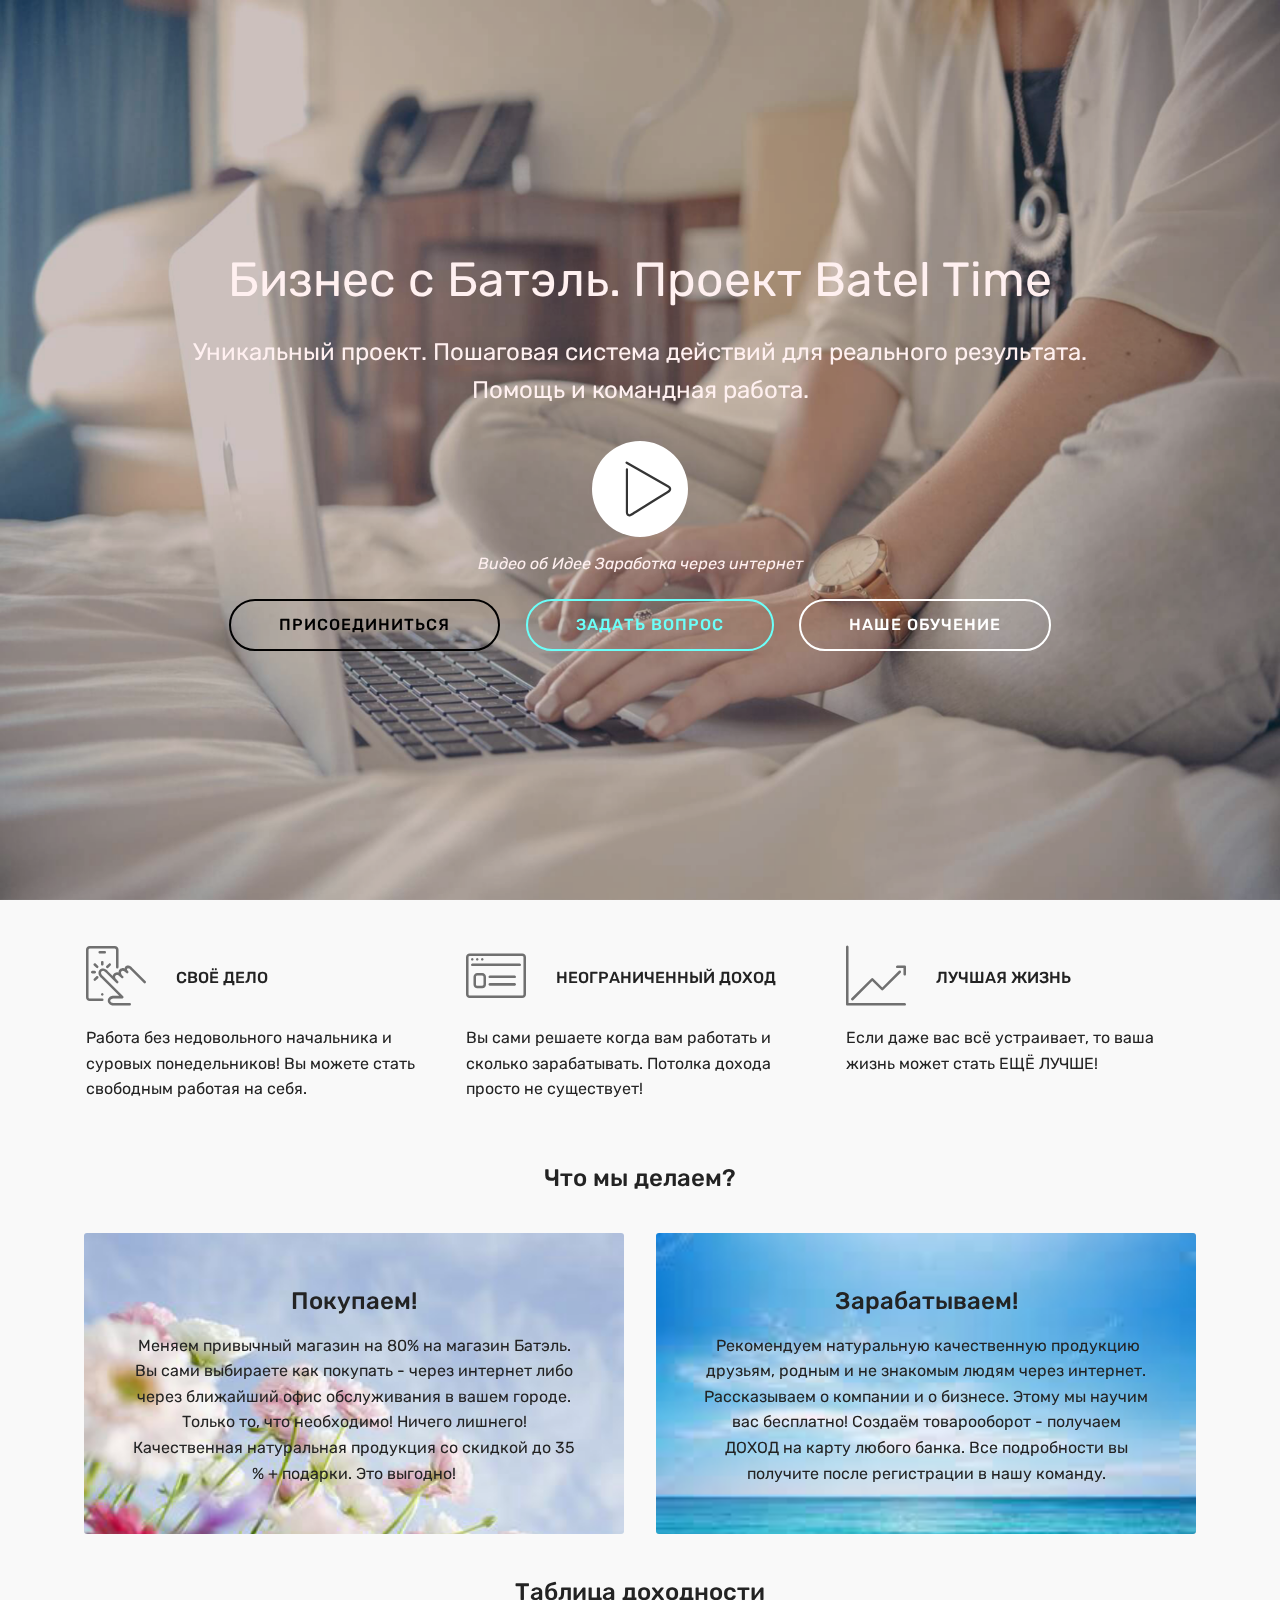
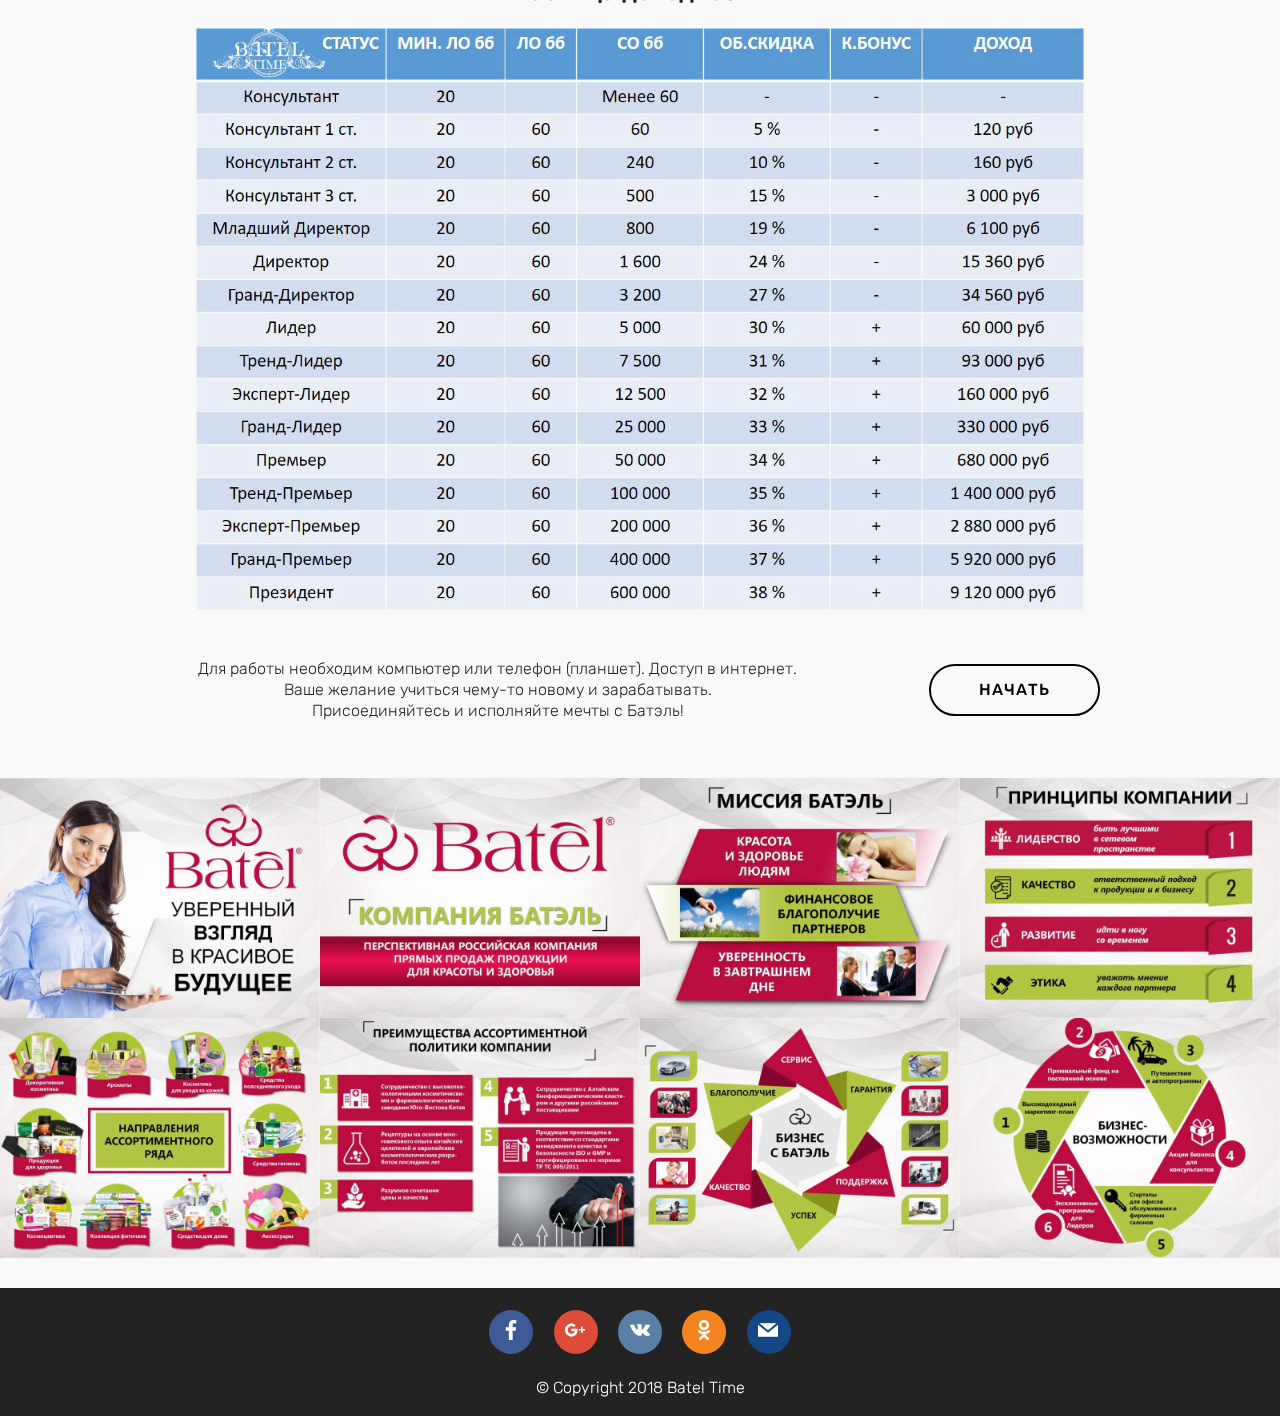
<file: index.html>
<!DOCTYPE html>
<html >
<head>
  <!-- Site made with Mobirise Website Builder v4.8.1, https://mobirise.com -->
  <meta charset="UTF-8">
  <meta http-equiv="X-UA-Compatible" content="IE=edge">
  <meta name="generator" content="Mobirise v4.8.1, mobirise.com">
  <meta name="viewport" content="width=device-width, initial-scale=1, minimum-scale=1">
  <link rel="shortcut icon" href="assets/images/128x91.png" type="image/x-icon">
  <meta name="description" content="">
  <title>Бизнес с Батэль. Виктория Малюта</title>
  <link rel="stylesheet" href="assets/web/assets/mobirise-icons/mobirise-icons.css">
  <link rel="stylesheet" href="assets/tether/tether.min.css">
  <link rel="stylesheet" href="assets/bootstrap/css/bootstrap.min.css">
  <link rel="stylesheet" href="assets/bootstrap/css/bootstrap-grid.min.css">
  <link rel="stylesheet" href="assets/bootstrap/css/bootstrap-reboot.min.css">
  <link rel="stylesheet" href="assets/socicon/css/styles.css">
  <link rel="stylesheet" href="assets/theme/css/style.css">
  <link rel="stylesheet" href="assets/gallery/style.css">
  <link rel="stylesheet" href="assets/mobirise/css/mbr-additional.css" type="text/css">
  
  
  
</head>
<body>
  <section class="header8 cid-qZ5AmGcazs mbr-fullscreen mbr-parallax-background" id="header8-0">

    

    <div class="mbr-overlay" style="opacity: 0.2; background-color: rgb(0, 0, 0);">
    </div>

    <div class="container align-center">
        <div class="row justify-content-md-center">
            <div class="mbr-white col-md-10">
                <h1 class="mbr-section-title align-center py-2 mbr-bold mbr-fonts-style display-2"><span style="font-weight: normal;">Бизнес с Батэль. Проект Batel Time</span></h1>
                <p class="mbr-text align-center py-2 mbr-fonts-style display-5">Уникальный проект. Пошаговая система действий для реального результата. Помощь и командная работа.</p>
                <div class="mbr-media show-modal align-center py-2" data-modal=".modalWindow">
                         <span class="mbr-iconfont mbri-play" style="font-size: 55px;"></span>
                </div>
                <div class="icon-description align-center font-italic pb-3 mbr-fonts-style display-7">
                        Видео об Идее Заработка через интернет</div>
                <div class="mbr-section-btn text-center"><a class="btn btn-md btn-black-outline display-4" href="https://viktoriabatel.github.io/registracia/page1.html" target="_blank">ПРИСОЕДИНИТЬСЯ</a> <a class="btn btn-md btn-primary-outline display-4" href="https://msto.me/viktoriamalyuta" target="_blank">ЗАДАТЬ ВОПРОС</a> <a class="btn btn-md btn-white-outline display-4" href="http://probatel.ru/" target="_blank">НАШЕ ОБУЧЕНИЕ</a></div>
            </div>
        </div>
    </div>
    <div>
        <div class="modalWindow" style="display: none;">
            <div class="modalWindow-container">
                <div class="modalWindow-video-container">
                    <div class="modalWindow-video">
                        <iframe width="100%" height="100%" frameborder="0" allowfullscreen="1" data-src="https://youtu.be/FzmRF-wtm5Y"></iframe>
                    </div>
                    <a class="close" role="button" data-dismiss="modal">
                        <span aria-hidden="true" class="mbri-close mbr-iconfont closeModal"></span>
                        <span class="sr-only">Закрыть</span>
                    </a>
                </div>
            </div>
        </div>
    </div>
</section>

<section class="engine"><a href="https://mobiri.se/d">free website maker</a></section><section class="features10 cid-qZ5J91nDti" id="features10-2">

    

    
    <div class="container">
        <div class="row justify-content-center">
            <div class="card p-3 col-12 col-md-6 col-lg-4">
                <div class="media mb-3">
                    <div class="card-img align-self-center">
                        <span class="mbr-iconfont mbri-touch" style="font-size: 60px;"></span>
                    </div>
                    <h4 class="card-title media-body py-3 mbr-fonts-style display-7">СВОЁ ДЕЛО</h4>
                </div>
                <div class="card-box">
                    <p class="mbr-text mbr-fonts-style display-7">Работа без недовольного начальника и суровых понедельников! Вы можете стать свободным работая на себя.</p>
                </div>
            </div>

            <div class="card p-3 col-12 col-md-6 col-lg-4">
                <div class="media mb-3">
                    <div class="card-img align-self-center">
                        <span class="mbr-iconfont mbri-sites" style="font-size: 60px;"></span>
                    </div>
                    <h4 class="card-title media-body py-3 mbr-fonts-style display-7">
                        НЕОГРАНИЧЕННЫЙ ДОХОД</h4>
                </div>
                <div class="card-box">
                    <p class="mbr-text mbr-fonts-style display-7">Вы сами решаете когда вам работать и сколько зарабатывать. Потолка дохода просто не существует!</p>
                </div>
            </div>

            <div class="card p-3 col-12 col-md-6 col-lg-4">
                <div class="media mb-3">
                    <div class="card-img align-self-center">
                        <span class="mbr-iconfont mbri-growing-chart" style="font-size: 60px;"></span>
                    </div>
                    <h4 class="card-title media-body py-3 mbr-fonts-style display-7">
                        ЛУЧШАЯ ЖИЗНЬ</h4>
                </div>
                <div class="card-box">
                    <p class="mbr-text mbr-fonts-style display-7">Если даже вас всё устраивает, то ваша жизнь может стать ЕЩЁ ЛУЧШЕ!</p>
                </div>
            </div>

            
        </div>
    </div>
</section>

<section class="features13 cid-qZ5IU8lTzO" id="features13-1">

    

    
    <div class="container">
        <h2 class="mbr-section-title pb-3 mbr-fonts-style display-5">
            Что мы делаем?</h2>

        <div class="media-container-row container">
            <div class="card col-12 col-md-6 p-5 m-3 align-center">
                <div class="card-img">
                    <img src="assets/images/oboik.ru-201001292216267260-376x245.jpg" alt="Mobirise" title="">
                </div>
                <h4 class="card-title py-2 mbr-fonts-style display-5">
                    Покупаем!</h4>
                <p class="mbr-text mbr-fonts-style display-7">
                    Меняем привычный магазин на 80% на магазин Батэль. Вы сами выбираете как покупать - через интернет либо через ближайший офис обслуживания в вашем городе. Только то, что необходимо! Ничего лишнего! Качественная натуральная продукция со скидкой до 35 % + подарки. Это выгодно!
                </p>
            </div>
            <div class="card col-12 col-md-6 p-5 m-3 align-center">
                <div class="card-img">
                    <img src="assets/images/images-231x218.jpg" alt="Mobirise" title="">
                </div>
                <h4 class="card-title py-2 mbr-fonts-style display-5">
                    Зарабатываем!</h4>
                <p class="mbr-text mbr-fonts-style display-7">&nbsp;Рекомендуем натуральную качественную продукцию друзьям, родным и не знакомым людям через интернет. Рассказываем о компании и о бизнесе. Этому мы научим вас бесплатно! Создаём товарооборот - получаем ДОХОД на карту любого банка. Все подробности вы получите после регистрации в нашу команду.</p>
            </div>
                
        </div>
</div></section>

<section class="mbr-section content4 cid-qZ6fghM2qz" id="content4-a">

    

    <div class="container">
        <div class="media-container-row">
            <div class="title col-12 col-md-8">
                <h2 class="align-center pb-3 mbr-fonts-style display-5">
                    Таблица доходности</h2>
                
                
            </div>
        </div>
    </div>
</section>

<section class="cid-qZ6epww8mo" id="image3-9">

    

    <figure class="mbr-figure container">
            <div class="image-block" style="width: 80%;">
                <img src="assets/images/1-1280x839.jpg" width="1400" alt="Mobirise" title="">
                
            </div>
    </figure>
</section>

<section class="mbr-section info2 cid-qZ5XMUNpHp" id="info2-8">

    

    

    <div class="container">
        <div class="row main justify-content-center">
            <div class="media-container-column col-12 col-lg-3 col-md-4">
                <div class="mbr-section-btn align-left py-4"><a class="btn btn-black-outline display-4" href="https://viktoriabatel.github.io/registracia/page1.html" target="_blank">
                    
                    НАЧАТЬ</a></div>
            </div>
            <div class="media-container-column title col-12 col-lg-7 col-md-6">
                
                <h3 class="mbr-section-subtitle align-right mbr-light mbr-white mbr-fonts-style display-7">Для работы необходим компьютер или телефон (планшет). Доступ в интернет. Ваше желание учиться чему-то новому и зарабатывать. <br>Присоединяйтесь и исполняйте мечты с Батэль!</h3>
            </div>
        </div>
    </div>
</section>

<section class="mbr-gallery mbr-slider-carousel cid-qZ6RvvzNXk" id="gallery3-c">

    

    <div>
        <div><!-- Filter --><!-- Gallery --><div class="mbr-gallery-row"><div class="mbr-gallery-layout-default"><div><div><div class="mbr-gallery-item mbr-gallery-item--p0" data-video-url="false" data-tags="Потрясающие"><div href="#lb-gallery3-c" data-slide-to="0" data-toggle="modal"><img src="assets/images/1-960x720-800x600.jpg" alt="" title=""><span class="icon-focus"></span></div></div><div class="mbr-gallery-item mbr-gallery-item--p0" data-video-url="false" data-tags="Отзывчивый"><div href="#lb-gallery3-c" data-slide-to="1" data-toggle="modal"><img src="assets/images/2-960x720-800x600.jpg" alt="" title=""><span class="icon-focus"></span></div></div><div class="mbr-gallery-item mbr-gallery-item--p0" data-video-url="false" data-tags="Творческий"><div href="#lb-gallery3-c" data-slide-to="2" data-toggle="modal"><img src="assets/images/6-960x720-800x600.jpg" alt="" title=""><span class="icon-focus"></span></div></div><div class="mbr-gallery-item mbr-gallery-item--p0" data-video-url="false" data-tags="Анимированный"><div href="#lb-gallery3-c" data-slide-to="3" data-toggle="modal"><img src="assets/images/7-960x720-800x600.jpg" alt="" title=""><span class="icon-focus"></span></div></div><div class="mbr-gallery-item mbr-gallery-item--p0" data-video-url="false" data-tags="Потрясающие"><div href="#lb-gallery3-c" data-slide-to="4" data-toggle="modal"><img src="assets/images/10-960x720-800x600.jpg" alt="" title=""><span class="icon-focus"></span></div></div><div class="mbr-gallery-item mbr-gallery-item--p0" data-video-url="false" data-tags="Потрясающие"><div href="#lb-gallery3-c" data-slide-to="5" data-toggle="modal"><img src="assets/images/11-960x720-800x600.jpg" alt="" title=""><span class="icon-focus"></span></div></div><div class="mbr-gallery-item mbr-gallery-item--p0" data-video-url="false" data-tags="Отзывчивый"><div href="#lb-gallery3-c" data-slide-to="6" data-toggle="modal"><img src="assets/images/12-960x720-800x600.jpg" alt="" title=""><span class="icon-focus"></span></div></div><div class="mbr-gallery-item mbr-gallery-item--p0" data-video-url="false" data-tags="Анимированный"><div href="#lb-gallery3-c" data-slide-to="7" data-toggle="modal"><img src="assets/images/13-960x720-800x600.jpg" alt="" title=""><span class="icon-focus"></span></div></div></div></div><div class="clearfix"></div></div></div><!-- Lightbox --><div data-app-prevent-settings="" class="mbr-slider modal fade carousel slide" tabindex="-1" data-keyboard="true" data-interval="false" id="lb-gallery3-c"><div class="modal-dialog"><div class="modal-content"><div class="modal-body"><div class="carousel-inner"><div class="carousel-item"><img src="assets/images/1-960x720.jpg" alt="" title=""></div><div class="carousel-item"><img src="assets/images/2-960x720.jpg" alt="" title=""></div><div class="carousel-item"><img src="assets/images/6-960x720.jpg" alt="" title=""></div><div class="carousel-item"><img src="assets/images/7-960x720.jpg" alt="" title=""></div><div class="carousel-item"><img src="assets/images/10-960x720.jpg" alt="" title=""></div><div class="carousel-item"><img src="assets/images/11-960x720.jpg" alt="" title=""></div><div class="carousel-item"><img src="assets/images/12-960x720.jpg" alt="" title=""></div><div class="carousel-item active"><img src="assets/images/13-960x720.jpg" alt="" title=""></div></div><a class="carousel-control carousel-control-prev" role="button" data-slide="prev" href="#lb-gallery3-c"><span class="mbri-left mbr-iconfont" aria-hidden="true"></span><span class="sr-only">Previous</span></a><a class="carousel-control carousel-control-next" role="button" data-slide="next" href="#lb-gallery3-c"><span class="mbri-right mbr-iconfont" aria-hidden="true"></span><span class="sr-only">Next</span></a><a class="close" href="#" role="button" data-dismiss="modal"><span class="sr-only">Close</span></a></div></div></div></div></div>
    </div>

</section>

<section class="cid-qZ5Wh6yFww" id="social-buttons3-5">
    
    

    

    <div class="container">
        <div class="media-container-row">
            <div class="col-md-8 align-center">
                
                <div>
                    <div class="mbr-social-likes">
                        <span class="btn btn-social socicon-bg-facebook facebook mx-2" title="Поделиться в Facebook">
                            <i class="socicon socicon-facebook"></i>
                        </span>
                        
                        <span class="btn btn-social plusone socicon-bg-googleplus mx-2" title="Поделиться в Google+">
                            <i class="socicon socicon-googleplus"></i>
                        </span>
                        <span class="btn btn-social vkontakte socicon-bg-vkontakte mx-2" title="Поделиться в VK">
                            <i class="socicon socicon-vkontakte"></i>
                        </span>
                        <span class="btn btn-social odnoklassniki socicon-bg-odnoklassniki mx-2" title="Поделиться в OK">
                            <i class="socicon socicon-odnoklassniki"></i>
                        </span>
                        
                        <span class="btn btn-social mailru socicon-bg-mail mx-2" title="Поделиться в Mail.ru">
                            <i class="socicon socicon-mail"></i>
                        </span>
                    </div>
                </div>
            </div>
        </div>
    </div>
</section>

<section once="" class="cid-qZ5W1fStwY" id="footer6-4">

    

    

    <div class="container">
        <div class="media-container-row align-center mbr-white">
            <div class="col-12">
                <p class="mbr-text mb-0 mbr-fonts-style display-4">
                    © Copyright 2018 Batel Time</p>
            </div>
        </div>
    </div>
</section>


  <script src="assets/web/assets/jquery/jquery.min.js"></script>
  <script src="assets/popper/popper.min.js"></script>
  <script src="assets/tether/tether.min.js"></script>
  <script src="assets/bootstrap/js/bootstrap.min.js"></script>
  <script src="assets/smoothscroll/smooth-scroll.js"></script>
  <script src="assets/playervimeo/vimeo_player.js"></script>
  <script src="assets/parallax/jarallax.min.js"></script>
  <script src="assets/masonry/masonry.pkgd.min.js"></script>
  <script src="assets/imagesloaded/imagesloaded.pkgd.min.js"></script>
  <script src="assets/sociallikes/social-likes.js"></script>
  <script src="assets/vimeoplayer/jquery.mb.vimeo_player.js"></script>
  <script src="assets/bootstrapcarouselswipe/bootstrap-carousel-swipe.js"></script>
  <script src="assets/theme/js/script.js"></script>
  <script src="assets/slidervideo/script.js"></script>
  <script src="assets/gallery/player.min.js"></script>
  <script src="assets/gallery/script.js"></script>
  
  
</body>
</html>
</file>
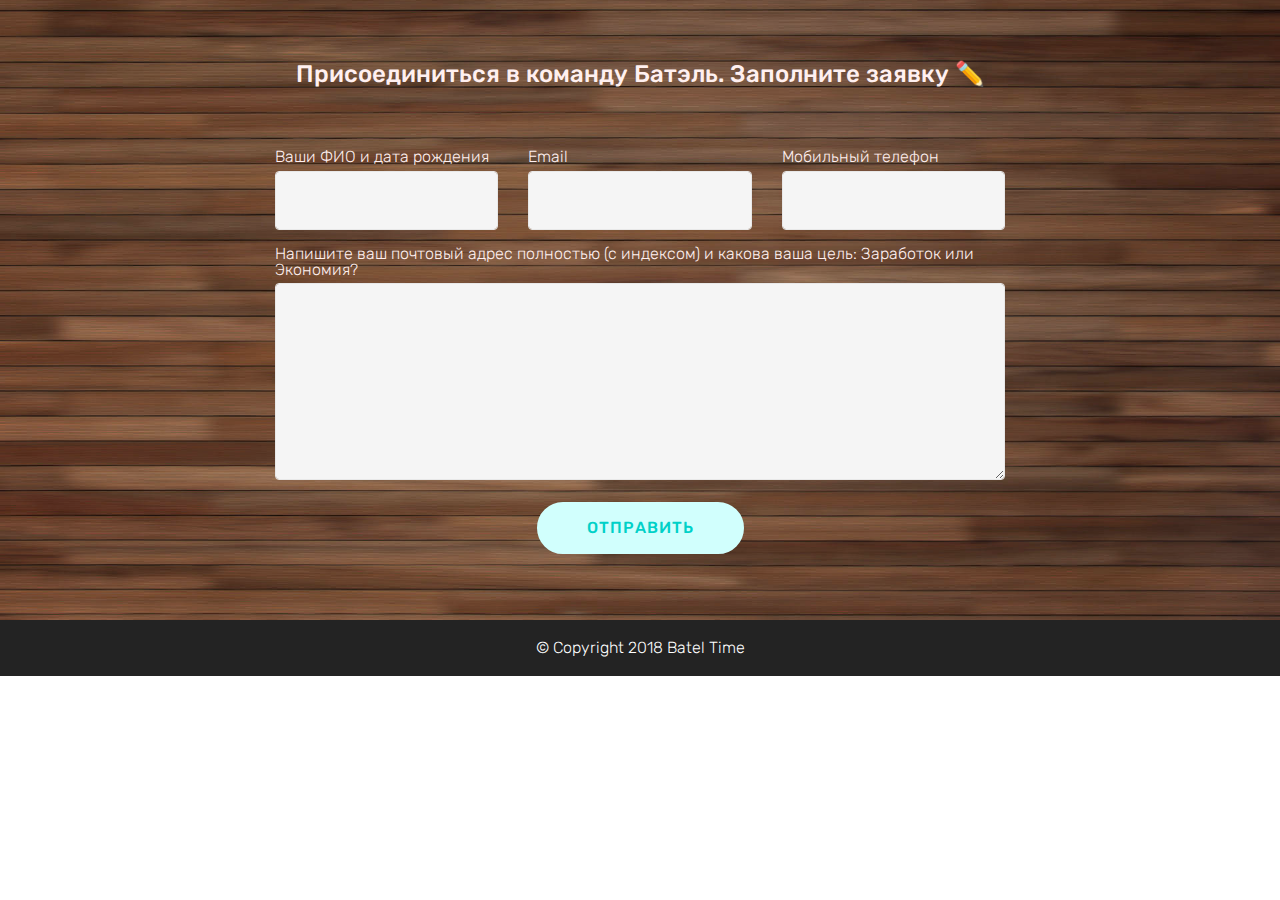
<file: page1.html>
<!DOCTYPE html>
<html >
<head>
  <!-- Site made with Mobirise Website Builder v4.8.1, https://mobirise.com -->
  <meta charset="UTF-8">
  <meta http-equiv="X-UA-Compatible" content="IE=edge">
  <meta name="generator" content="Mobirise v4.8.1, mobirise.com">
  <meta name="viewport" content="width=device-width, initial-scale=1, minimum-scale=1">
  <link rel="shortcut icon" href="assets/images/128x91.png" type="image/x-icon">
  <meta name="description" content="Web Page Builder Description">
  <title>На регистрацию</title>
  <link rel="stylesheet" href="assets/tether/tether.min.css">
  <link rel="stylesheet" href="assets/bootstrap/css/bootstrap.min.css">
  <link rel="stylesheet" href="assets/bootstrap/css/bootstrap-grid.min.css">
  <link rel="stylesheet" href="assets/bootstrap/css/bootstrap-reboot.min.css">
  <link rel="stylesheet" href="assets/theme/css/style.css">
  <link rel="stylesheet" href="assets/mobirise/css/mbr-additional.css" type="text/css">
  
  
  
</head>
<body>
  <section class="mbr-section form1 cid-qZKwUaRJWs" id="form1-e">

    

    <div class="mbr-overlay" style="opacity: 0.1; background-color: rgb(0, 0, 0);">
    </div>
    <div class="container">
        <div class="row justify-content-center">
            <div class="title col-12 col-lg-8">
                <h2 class="mbr-section-title align-center pb-3 mbr-fonts-style display-5">Присоединиться в команду Батэль. Заполните заявку ✏️</h2>
                
            </div>
        </div>
    </div>
    <div class="container">
        <div class="row justify-content-center">
            <div class="media-container-column col-lg-8" data-form-type="formoid">
                    <div data-form-alert="" hidden="">Ваша заявка принята! В течение 12 часов я с вами свяжусь и расскажу что делать дальше ;)</div>
            
                    <form class="mbr-form" action="https://mobirise.com/" method="post" data-form-title="Mobirise Form"><input type="hidden" name="email" data-form-email="true" value="RSzNnzO38UlkDVNgvFTcdx9REmK/PUi7m5FFEtKbwmOdEAR5vSLITPNRYXXot2XN0NI1YKHEhqLg7jpiK/TK3BIlifiknPZ33fMq3YZUEaUVtbzDkWxclfaX1lla24fR" data-form-field="Email">
                        <div class="row row-sm-offset">
                            <div class="col-md-4 multi-horizontal" data-for="name">
                                <div class="form-group">
                                    <label class="form-control-label mbr-fonts-style display-4" for="name-form1-e">Ваши ФИО и дата рождения</label>
                                    <input type="text" class="form-control" name="name" data-form-field="Name" required="" id="name-form1-e">
                                </div>
                            </div>
                            <div class="col-md-4 multi-horizontal" data-for="email">
                                <div class="form-group">
                                    <label class="form-control-label mbr-fonts-style display-4" for="email-form1-e">Email</label>
                                    <input type="email" class="form-control" name="email" data-form-field="Email" required="" id="email-form1-e">
                                </div>
                            </div>
                            <div class="col-md-4 multi-horizontal" data-for="phone">
                                <div class="form-group">
                                    <label class="form-control-label mbr-fonts-style display-4" for="phone-form1-e">Мобильный телефон&nbsp;</label>
                                    <input type="tel" class="form-control" name="phone" data-form-field="Phone" id="phone-form1-e">
                                </div>
                            </div>
                        </div>
                        <div class="form-group" data-for="message">
                            <label class="form-control-label mbr-fonts-style display-4" for="message-form1-e">Напишите ваш почтовый адрес полностью (с индексом) и какова ваша цель: Заработок или Экономия?&nbsp;</label>
                            <textarea type="text" class="form-control" name="message" rows="7" data-form-field="Message" id="message-form1-e"></textarea>
                        </div>
            
                        <span class="input-group-btn">
                            <button href="" type="submit" class="btn btn-primary btn-form display-4">ОТПРАВИТЬ</button>
                        </span>
                    </form>
            </div>
        </div>
    </div>
</section>

<section class="engine"><a href="https://mobiri.se/z">best free css templates</a></section><section once="" class="cid-qZ5W1fStwY" id="footer6-d">

    

    

    <div class="container">
        <div class="media-container-row align-center mbr-white">
            <div class="col-12">
                <p class="mbr-text mb-0 mbr-fonts-style display-4">
                    © Copyright 2018 Batel Time</p>
            </div>
        </div>
    </div>
</section>


  <script src="assets/web/assets/jquery/jquery.min.js"></script>
  <script src="assets/popper/popper.min.js"></script>
  <script src="assets/tether/tether.min.js"></script>
  <script src="assets/bootstrap/js/bootstrap.min.js"></script>
  <script src="assets/smoothscroll/smooth-scroll.js"></script>
  <script src="assets/theme/js/script.js"></script>
  <script src="assets/formoid/formoid.min.js"></script>
  
  
</body>
</html>
</file>
<file: assets/web/assets/mobirise-icons/mobirise-icons.css>
@font-face {
  font-family: 'MobiriseIcons';
  src:  url('mobirise-icons.eot?spat4u');
  src:  url('mobirise-icons.eot?spat4u#iefix') format('embedded-opentype'),
    url('mobirise-icons.ttf?spat4u') format('truetype'),
    url('mobirise-icons.woff?spat4u') format('woff'),
    url('mobirise-icons.svg?spat4u#MobiriseIcons') format('svg');
  font-weight: normal;
  font-style: normal;
}

[class^="mbri-"], [class*=" mbri-"] {
  /* use !important to prevent issues with browser extensions that change fonts */
  font-family: MobiriseIcons !important;
  speak: none;
  font-style: normal;
  font-weight: normal;
  font-variant: normal;
  text-transform: none;
  line-height: 1;

  /* Better Font Rendering =========== */
  -webkit-font-smoothing: antialiased;
  -moz-osx-font-smoothing: grayscale;
}

.mbri-add-submenu:before {
  content: "\e900";
}
.mbri-alert:before {
  content: "\e901";
}
.mbri-align-center:before {
  content: "\e902";
}
.mbri-align-justify:before {
  content: "\e903";
}
.mbri-align-left:before {
  content: "\e904";
}
.mbri-align-right:before {
  content: "\e905";
}
.mbri-android:before {
  content: "\e906";
}
.mbri-apple:before {
  content: "\e907";
}
.mbri-arrow-down:before {
  content: "\e908";
}
.mbri-arrow-next:before {
  content: "\e909";
}
.mbri-arrow-prev:before {
  content: "\e90a";
}
.mbri-arrow-up:before {
  content: "\e90b";
}
.mbri-bold:before {
  content: "\e90c";
}
.mbri-bookmark:before {
  content: "\e90d";
}
.mbri-bootstrap:before {
  content: "\e90e";
}
.mbri-briefcase:before {
  content: "\e90f";
}
.mbri-browse:before {
  content: "\e910";
}
.mbri-bulleted-list:before {
  content: "\e911";
}
.mbri-calendar:before {
  content: "\e912";
}
.mbri-camera:before {
  content: "\e913";
}
.mbri-cart-add:before {
  content: "\e914";
}
.mbri-cart-full:before {
  content: "\e915";
}
.mbri-cash:before {
  content: "\e916";
}
.mbri-change-style:before {
  content: "\e917";
}
.mbri-chat:before {
  content: "\e918";
}
.mbri-clock:before {
  content: "\e919";
}
.mbri-close:before {
  content: "\e91a";
}
.mbri-cloud:before {
  content: "\e91b";
}
.mbri-code:before {
  content: "\e91c";
}
.mbri-contact-form:before {
  content: "\e91d";
}
.mbri-credit-card:before {
  content: "\e91e";
}
.mbri-cursor-click:before {
  content: "\e91f";
}
.mbri-cust-feedback:before {
  content: "\e920";
}
.mbri-database:before {
  content: "\e921";
}
.mbri-delivery:before {
  content: "\e922";
}
.mbri-desktop:before {
  content: "\e923";
}
.mbri-devices:before {
  content: "\e924";
}
.mbri-down:before {
  content: "\e925";
}
.mbri-download:before {
  content: "\e989";
}
.mbri-drag-n-drop:before {
  content: "\e927";
}
.mbri-drag-n-drop2:before {
  content: "\e928";
}
.mbri-edit:before {
  content: "\e929";
}
.mbri-edit2:before {
  content: "\e92a";
}
.mbri-error:before {
  content: "\e92b";
}
.mbri-extension:before {
  content: "\e92c";
}
.mbri-features:before {
  content: "\e92d";
}
.mbri-file:before {
  content: "\e92e";
}
.mbri-flag:before {
  content: "\e92f";
}
.mbri-folder:before {
  content: "\e930";
}
.mbri-gift:before {
  content: "\e931";
}
.mbri-github:before {
  content: "\e932";
}
.mbri-globe:before {
  content: "\e933";
}
.mbri-globe-2:before {
  content: "\e934";
}
.mbri-growing-chart:before {
  content: "\e935";
}
.mbri-hearth:before {
  content: "\e936";
}
.mbri-help:before {
  content: "\e937";
}
.mbri-home:before {
  content: "\e938";
}
.mbri-hot-cup:before {
  content: "\e939";
}
.mbri-idea:before {
  content: "\e93a";
}
.mbri-image-gallery:before {
  content: "\e93b";
}
.mbri-image-slider:before {
  content: "\e93c";
}
.mbri-info:before {
  content: "\e93d";
}
.mbri-italic:before {
  content: "\e93e";
}
.mbri-key:before {
  content: "\e93f";
}
.mbri-laptop:before {
  content: "\e940";
}
.mbri-layers:before {
  content: "\e941";
}
.mbri-left-right:before {
  content: "\e942";
}
.mbri-left:before {
  content: "\e943";
}
.mbri-letter:before {
  content: "\e944";
}
.mbri-like:before {
  content: "\e945";
}
.mbri-link:before {
  content: "\e946";
}
.mbri-lock:before {
  content: "\e947";
}
.mbri-login:before {
  content: "\e948";
}
.mbri-logout:before {
  content: "\e949";
}
.mbri-magic-stick:before {
  content: "\e94a";
}
.mbri-map-pin:before {
  content: "\e94b";
}
.mbri-menu:before {
  content: "\e94c";
}
.mbri-mobile:before {
  content: "\e94d";
}
.mbri-mobile2:before {
  content: "\e94e";
}
.mbri-mobirise:before {
  content: "\e94f";
}
.mbri-more-horizontal:before {
  content: "\e950";
}
.mbri-more-vertical:before {
  content: "\e951";
}
.mbri-music:before {
  content: "\e952";
}
.mbri-new-file:before {
  content: "\e953";
}
.mbri-numbered-list:before {
  content: "\e954";
}
.mbri-opened-folder:before {
  content: "\e955";
}
.mbri-pages:before {
  content: "\e956";
}
.mbri-paper-plane:before {
  content: "\e957";
}
.mbri-paperclip:before {
  content: "\e958";
}
.mbri-photo:before {
  content: "\e959";
}
.mbri-photos:before {
  content: "\e95a";
}
.mbri-pin:before {
  content: "\e95b";
}
.mbri-play:before {
  content: "\e95c";
}
.mbri-plus:before {
  content: "\e95d";
}
.mbri-preview:before {
  content: "\e95e";
}
.mbri-print:before {
  content: "\e95f";
}
.mbri-protect:before {
  content: "\e960";
}
.mbri-question:before {
  content: "\e961";
}
.mbri-quote-left:before {
  content: "\e962";
}
.mbri-quote-right:before {
  content: "\e963";
}
.mbri-refresh:before {
  content: "\e964";
}
.mbri-responsive:before {
  content: "\e965";
}
.mbri-right:before {
  content: "\e966";
}
.mbri-rocket:before {
  content: "\e967";
}
.mbri-sad-face:before {
  content: "\e968";
}
.mbri-sale:before {
  content: "\e969";
}
.mbri-save:before {
  content: "\e96a";
}
.mbri-search:before {
  content: "\e96b";
}
.mbri-setting:before {
  content: "\e96c";
}
.mbri-setting2:before {
  content: "\e96d";
}
.mbri-setting3:before {
  content: "\e96e";
}
.mbri-share:before {
  content: "\e96f";
}
.mbri-shopping-bag:before {
  content: "\e970";
}
.mbri-shopping-basket:before {
  content: "\e971";
}
.mbri-shopping-cart:before {
  content: "\e972";
}
.mbri-sites:before {
  content: "\e973";
}
.mbri-smile-face:before {
  content: "\e974";
}
.mbri-speed:before {
  content: "\e975";
}
.mbri-star:before {
  content: "\e976";
}
.mbri-success:before {
  content: "\e977";
}
.mbri-sun:before {
  content: "\e978";
}
.mbri-sun2:before {
  content: "\e979";
}
.mbri-tablet:before {
  content: "\e97a";
}
.mbri-tablet-vertical:before {
  content: "\e97b";
}
.mbri-target:before {
  content: "\e97c";
}
.mbri-timer:before {
  content: "\e97d";
}
.mbri-to-ftp:before {
  content: "\e97e";
}
.mbri-to-local-drive:before {
  content: "\e97f";
}
.mbri-touch-swipe:before {
  content: "\e980";
}
.mbri-touch:before {
  content: "\e981";
}
.mbri-trash:before {
  content: "\e982";
}
.mbri-underline:before {
  content: "\e983";
}
.mbri-unlink:before {
  content: "\e984";
}
.mbri-unlock:before {
  content: "\e985";
}
.mbri-up-down:before {
  content: "\e986";
}
.mbri-up:before {
  content: "\e987";
}
.mbri-update:before {
  content: "\e988";
}
.mbri-upload:before {
 content: "\e926"; 
}
.mbri-user:before {
  content: "\e98a";
}
.mbri-user2:before {
  content: "\e98b";
}
.mbri-users:before {
  content: "\e98c";
}
.mbri-video:before {
  content: "\e98d";
}
.mbri-video-play:before {
  content: "\e98e";
}
.mbri-watch:before {
  content: "\e98f";
}
.mbri-website-theme:before {
  content: "\e990";
}
.mbri-wifi:before {
  content: "\e991";
}
.mbri-windows:before {
  content: "\e992";
}
.mbri-zoom-out:before {
  content: "\e993";
}
.mbri-redo:before {
  content: "\e994";
}
.mbri-undo:before {
  content: "\e995";
}
</file>
<file: assets/socicon/css/styles.css>
@charset "UTF-8";

@font-face {
  font-family: "socicon";
  src:url("../fonts/socicon.eot");
  src:url("../fonts/socicon.eot?#iefix") format("embedded-opentype"),
    url("../fonts/socicon.woff") format("woff"),
    url("../fonts/socicon.ttf") format("truetype"),
    url("../fonts/socicon.svg#socicon") format("svg");
  font-weight: normal;
  font-style: normal;

}

[data-icon]:before {
  font-family: "socicon" !important;
  content: attr(data-icon);
  font-style: normal !important;
  font-weight: normal !important;
  font-variant: normal !important;
  text-transform: none !important;
  speak: none;
  line-height: 1;
  -webkit-font-smoothing: antialiased;
  -moz-osx-font-smoothing: grayscale;
}

[class^="socicon-"]:before,
[class*=" socicon-"]:before {
  font-family: "socicon" !important;
  font-style: normal !important;
  font-weight: normal !important;
  font-variant: normal !important;
  text-transform: none !important;
  speak: none;
  line-height: 1;
  -webkit-font-smoothing: antialiased;
  -moz-osx-font-smoothing: grayscale;
}

.socicon-modelmayhem:before {
  content: "\e000";
}
.socicon-mixcloud:before {
  content: "\e001";
}
.socicon-drupal:before {
  content: "\e002";
}
.socicon-swarm:before {
  content: "\e003";
}
.socicon-istock:before {
  content: "\e004";
}
.socicon-yammer:before {
  content: "\e005";
}
.socicon-ello:before {
  content: "\e006";
}
.socicon-stackoverflow:before {
  content: "\e007";
}
.socicon-persona:before {
  content: "\e008";
}
.socicon-triplej:before {
  content: "\e009";
}
.socicon-houzz:before {
  content: "\e00a";
}
.socicon-rss:before {
  content: "\e00b";
}
.socicon-paypal:before {
  content: "\e00c";
}
.socicon-odnoklassniki:before {
  content: "\e00d";
}
.socicon-airbnb:before {
  content: "\e00e";
}
.socicon-periscope:before {
  content: "\e00f";
}
.socicon-outlook:before {
  content: "\e010";
}
.socicon-coderwall:before {
  content: "\e011";
}
.socicon-tripadvisor:before {
  content: "\e012";
}
.socicon-appnet:before {
  content: "\e013";
}
.socicon-goodreads:before {
  content: "\e014";
}
.socicon-tripit:before {
  content: "\e015";
}
.socicon-lanyrd:before {
  content: "\e016";
}
.socicon-slideshare:before {
  content: "\e017";
}
.socicon-buffer:before {
  content: "\e018";
}
.socicon-disqus:before {
  content: "\e019";
}
.socicon-vkontakte:before {
  content: "\e01a";
}
.socicon-whatsapp:before {
  content: "\e01b";
}
.socicon-patreon:before {
  content: "\e01c";
}
.socicon-storehouse:before {
  content: "\e01d";
}
.socicon-pocket:before {
  content: "\e01e";
}
.socicon-mail:before {
  content: "\e01f";
}
.socicon-blogger:before {
  content: "\e020";
}
.socicon-technorati:before {
  content: "\e021";
}
.socicon-reddit:before {
  content: "\e022";
}
.socicon-dribbble:before {
  content: "\e023";
}
.socicon-stumbleupon:before {
  content: "\e024";
}
.socicon-digg:before {
  content: "\e025";
}
.socicon-envato:before {
  content: "\e026";
}
.socicon-behance:before {
  content: "\e027";
}
.socicon-delicious:before {
  content: "\e028";
}
.socicon-deviantart:before {
  content: "\e029";
}
.socicon-forrst:before {
  content: "\e02a";
}
.socicon-play:before {
  content: "\e02b";
}
.socicon-zerply:before {
  content: "\e02c";
}
.socicon-wikipedia:before {
  content: "\e02d";
}
.socicon-apple:before {
  content: "\e02e";
}
.socicon-flattr:before {
  content: "\e02f";
}
.socicon-github:before {
  content: "\e030";
}
.socicon-renren:before {
  content: "\e031";
}
.socicon-friendfeed:before {
  content: "\e032";
}
.socicon-newsvine:before {
  content: "\e033";
}
.socicon-identica:before {
  content: "\e034";
}
.socicon-bebo:before {
  content: "\e035";
}
.socicon-zynga:before {
  content: "\e036";
}
.socicon-steam:before {
  content: "\e037";
}
.socicon-xbox:before {
  content: "\e038";
}
.socicon-windows:before {
  content: "\e039";
}
.socicon-qq:before {
  content: "\e03a";
}
.socicon-douban:before {
  content: "\e03b";
}
.socicon-meetup:before {
  content: "\e03c";
}
.socicon-playstation:before {
  content: "\e03d";
}
.socicon-android:before {
  content: "\e03e";
}
.socicon-snapchat:before {
  content: "\e03f";
}
.socicon-twitter:before {
  content: "\e040";
}
.socicon-facebook:before {
  content: "\e041";
}
.socicon-googleplus:before {
  content: "\e042";
}
.socicon-pinterest:before {
  content: "\e043";
}
.socicon-foursquare:before {
  content: "\e044";
}
.socicon-yahoo:before {
  content: "\e045";
}
.socicon-skype:before {
  content: "\e046";
}
.socicon-yelp:before {
  content: "\e047";
}
.socicon-feedburner:before {
  content: "\e048";
}
.socicon-linkedin:before {
  content: "\e049";
}
.socicon-viadeo:before {
  content: "\e04a";
}
.socicon-xing:before {
  content: "\e04b";
}
.socicon-myspace:before {
  content: "\e04c";
}
.socicon-soundcloud:before {
  content: "\e04d";
}
.socicon-spotify:before {
  content: "\e04e";
}
.socicon-grooveshark:before {
  content: "\e04f";
}
.socicon-lastfm:before {
  content: "\e050";
}
.socicon-youtube:before {
  content: "\e051";
}
.socicon-vimeo:before {
  content: "\e052";
}
.socicon-dailymotion:before {
  content: "\e053";
}
.socicon-vine:before {
  content: "\e054";
}
.socicon-flickr:before {
  content: "\e055";
}
.socicon-500px:before {
  content: "\e056";
}
.socicon-wordpress:before {
  content: "\e058";
}
.socicon-tumblr:before {
  content: "\e059";
}
.socicon-twitch:before {
  content: "\e05a";
}
.socicon-8tracks:before {
  content: "\e05b";
}
.socicon-amazon:before {
  content: "\e05c";
}
.socicon-icq:before {
  content: "\e05d";
}
.socicon-smugmug:before {
  content: "\e05e";
}
.socicon-ravelry:before {
  content: "\e05f";
}
.socicon-weibo:before {
  content: "\e060";
}
.socicon-baidu:before {
  content: "\e061";
}
.socicon-angellist:before {
  content: "\e062";
}
.socicon-ebay:before {
  content: "\e063";
}
.socicon-imdb:before {
  content: "\e064";
}
.socicon-stayfriends:before {
  content: "\e065";
}
.socicon-residentadvisor:before {
  content: "\e066";
}
.socicon-google:before {
  content: "\e067";
}
.socicon-yandex:before {
  content: "\e068";
}
.socicon-sharethis:before {
  content: "\e069";
}
.socicon-bandcamp:before {
  content: "\e06a";
}
.socicon-itunes:before {
  content: "\e06b";
}
.socicon-deezer:before {
  content: "\e06c";
}
.socicon-telegram:before {
  content: "\e06e";
}
.socicon-openid:before {
  content: "\e06f";
}
.socicon-amplement:before {
  content: "\e070";
}
.socicon-viber:before {
  content: "\e071";
}
.socicon-zomato:before {
  content: "\e072";
}
.socicon-draugiem:before {
  content: "\e074";
}
.socicon-endomodo:before {
  content: "\e075";
}
.socicon-filmweb:before {
  content: "\e076";
}
.socicon-stackexchange:before {
  content: "\e077";
}
.socicon-wykop:before {
  content: "\e078";
}
.socicon-teamspeak:before {
  content: "\e079";
}
.socicon-teamviewer:before {
  content: "\e07a";
}
.socicon-ventrilo:before {
  content: "\e07b";
}
.socicon-younow:before {
  content: "\e07c";
}
.socicon-raidcall:before {
  content: "\e07d";
}
.socicon-mumble:before {
  content: "\e07e";
}
.socicon-medium:before {
  content: "\e06d";
}
.socicon-bebee:before {
  content: "\e07f";
}
.socicon-hitbox:before {
  content: "\e080";
}
.socicon-reverbnation:before {
  content: "\e081";
}
.socicon-formulr:before {
  content: "\e082";
}
.socicon-instagram:before {
  content: "\e057";
}
.socicon-battlenet:before {
  content: "\e083";
}
.socicon-chrome:before {
  content: "\e084";
}
.socicon-discord:before {
  content: "\e086";
}
.socicon-issuu:before {
  content: "\e087";
}
.socicon-macos:before {
  content: "\e088";
}
.socicon-firefox:before {
  content: "\e089";
}
.socicon-opera:before {
  content: "\e08d";
}
.socicon-keybase:before {
  content: "\e090";
}
.socicon-alliance:before {
  content: "\e091";
}
.socicon-livejournal:before {
  content: "\e092";
}
.socicon-googlephotos:before {
  content: "\e093";
}
.socicon-horde:before {
  content: "\e094";
}
.socicon-etsy:before {
  content: "\e095";
}
.socicon-zapier:before {
  content: "\e096";
}
.socicon-google-scholar:before {
  content: "\e097";
}
.socicon-researchgate:before {
  content: "\e098";
}
.socicon-wechat:before {
  content: "\e099";
}
.socicon-strava:before {
  content: "\e09a";
}
.socicon-line:before {
  content: "\e09b";
}
.socicon-lyft:before {
  content: "\e09c";
}
.socicon-uber:before {
  content: "\e09d";
}
.socicon-songkick:before {
  content: "\e09e";
}
.socicon-viewbug:before {
  content: "\e09f";
}
.socicon-googlegroups:before {
  content: "\e0a0";
}
.socicon-quora:before {
  content: "\e073";
}
.socicon-diablo:before {
  content: "\e085";
}
.socicon-blizzard:before {
  content: "\e0a1";
}
.socicon-hearthstone:before {
  content: "\e08b";
}
.socicon-heroes:before {
  content: "\e08a";
}
.socicon-overwatch:before {
  content: "\e08c";
}
.socicon-warcraft:before {
  content: "\e08e";
}
.socicon-starcraft:before {
  content: "\e08f";
}
.socicon-beam:before {
  content: "\e0a2";
}
.socicon-curse:before {
  content: "\e0a3";
}
.socicon-player:before {
  content: "\e0a4";
}
.socicon-streamjar:before {
  content: "\e0a5";
}
.socicon-nintendo:before {
  content: "\e0a6";
}
.socicon-hellocoton:before {
  content: "\e0a7";
}
</file>
<file: assets/theme/css/style.css>
/*!
 * Mobirise v4 theme (https://mobirise.com/)
 * Copyright 2017 Mobirise
 */
section {
  background-color: #eeeeee; }

section,
.container,
.container-fluid {
  position: relative;
  word-wrap: break-word; }

a.mbr-iconfont:hover {
  text-decoration: none; }

.article .lead p, .article .lead ul, .article .lead ol, .article .lead pre, .article .lead blockquote {
  margin-bottom: 0; }

a {
  font-style: normal;
  font-weight: 400;
  cursor: pointer; }
  a, a:hover {
    text-decoration: none; }

figure {
  margin-bottom: 0; }

body {
  color: #232323; }

h1, h2, h3, h4, h5, h6,
.h1, .h2, .h3, .h4, .h5, .h6,
.display-1, .display-2, .display-3, .display-4 {
  line-height: 1;
  word-break: break-word;
  word-wrap: break-word; }

b, strong {
  font-weight: bold; }

blockquote {
  padding: 10px 0 10px 20px;
  position: relative;
  border-left: 2px solid;
  border-color: #ff3366; }

input:-webkit-autofill, input:-webkit-autofill:hover, input:-webkit-autofill:focus, input:-webkit-autofill:active {
  transition-delay: 9999s;
  transition-property: background-color, color; }

textarea[type="hidden"] {
  display: none; }

body {
  position: relative; }

section {
  background-position: 50% 50%;
  background-repeat: no-repeat;
  background-size: cover; }
  section .mbr-background-video,
  section .mbr-background-video-preview {
    position: absolute;
    bottom: 0;
    left: 0;
    right: 0;
    top: 0; }

.hidden {
  visibility: hidden; }

.mbr-z-index20 {
  z-index: 20; }

/*! Base colors */
.mbr-white {
  color: #ffffff; }

.mbr-black {
  color: #000000; }

.mbr-bg-white {
  background-color: #ffffff; }

.mbr-bg-black {
  background-color: #000000; }

/*! Text-aligns */
.align-left {
  text-align: left; }

.align-center {
  text-align: center; }

.align-right {
  text-align: right; }

@media (max-width: 767px) {
  .align-left, .align-center, .align-right, .mbr-section-btn, .mbr-section-title {
    text-align: center; } }
/*! Font-weight  */
.mbr-light {
  font-weight: 300; }

.mbr-regular {
  font-weight: 400; }

.mbr-semibold {
  font-weight: 500; }

.mbr-bold {
  font-weight: 700; }

/*! Media  */
.media-size-item {
  -webkit-flex: 1 1 auto;
  -moz-flex: 1 1 auto;
  -ms-flex: 1 1 auto;
  -o-flex: 1 1 auto;
  flex: 1 1 auto; }

.media-content {
  -webkit-flex-basis: 100%;
  flex-basis: 100%; }

.media-container-row {
  display: -ms-flexbox;
  display: -webkit-flex;
  display: flex;
  -webkit-flex-direction: row;
  -ms-flex-direction: row;
  flex-direction: row;
  -webkit-flex-wrap: wrap;
  -ms-flex-wrap: wrap;
  flex-wrap: wrap;
  -webkit-justify-content: center;
  -ms-flex-pack: center;
  justify-content: center;
  -webkit-align-content: center;
  -ms-flex-line-pack: center;
  align-content: center;
  -webkit-align-items: start;
  -ms-flex-align: start;
  align-items: start; }
  .media-container-row .media-size-item {
    width: 400px; }

.media-container-column {
  display: -ms-flexbox;
  display: -webkit-flex;
  display: flex;
  -webkit-flex-direction: column;
  -ms-flex-direction: column;
  flex-direction: column;
  -webkit-flex-wrap: wrap;
  -ms-flex-wrap: wrap;
  flex-wrap: wrap;
  -webkit-justify-content: center;
  -ms-flex-pack: center;
  justify-content: center;
  -webkit-align-content: center;
  -ms-flex-line-pack: center;
  align-content: center;
  -webkit-align-items: stretch;
  -ms-flex-align: stretch;
  align-items: stretch; }
  .media-container-column > * {
    width: 100%; }

@media (min-width: 992px) {
  .media-container-row {
    -webkit-flex-wrap: nowrap;
    -ms-flex-wrap: nowrap;
    flex-wrap: nowrap; } }
figure {
  overflow: hidden; }

figure[mbr-media-size] {
  transition: width 0.1s; }

.mbr-figure img, .mbr-figure iframe {
  display: block;
  width: 100%; }

.card {
  background-color: transparent;
  border: none; }

.card-img {
  text-align: center;
  flex-shrink: 0; }

.media {
  max-width: 100%;
  margin: 0 auto; }

.mbr-figure {
  -ms-flex-item-align: center;
  -ms-grid-row-align: center;
  -webkit-align-self: center;
  align-self: center; }

.media-container > div {
  max-width: 100%; }

.mbr-figure img, .card-img img {
  width: 100%; }

@media (max-width: 991px) {
  .media-size-item {
    width: auto !important; }

  .media {
    width: auto; }

  .mbr-figure {
    width: 100% !important; } }
/*! Buttons */
.mbr-section-btn {
  margin-left: -.25rem;
  margin-right: -.25rem;
  font-size: 0; }

nav .mbr-section-btn {
  margin-left: 0rem;
  margin-right: 0rem; }

/*! Btn icon margin */
.btn .mbr-iconfont, .btn.btn-sm .mbr-iconfont {
  cursor: pointer;
  margin-right: 0.5rem; }

.btn.btn-md .mbr-iconfont, .btn.btn-md .mbr-iconfont {
  margin-right: 0.8rem; }

.mbr-regular {
  font-weight: 400; }

.mbr-semibold {
  font-weight: 500; }

.mbr-bold {
  font-weight: 700; }

[type="submit"] {
  -webkit-appearance: none; }

/*! Full-screen */
.mbr-fullscreen .mbr-overlay {
  min-height: 100vh; }

.mbr-fullscreen {
  display: flex;
  display: -webkit-flex;
  display: -moz-flex;
  display: -ms-flex;
  display: -o-flex;
  align-items: center;
  -webkit-align-items: center;
  min-height: 100vh;
  padding-top: 3rem;
  padding-bottom: 3rem; }

/*! Map */
.map {
  height: 25rem;
  position: relative; }
  .map iframe {
    width: 100%;
    height: 100%; }

/* Form */
.form-asterisk {
  font-family: initial;
  position: absolute;
  top: -2px;
  font-weight: normal; }

/*! Scroll to top arrow */
.mbr-arrow-up {
  bottom: 25px;
  right: 90px;
  position: fixed;
  text-align: right;
  z-index: 5000;
  color: #ffffff;
  font-size: 32px;
  transform: rotate(180deg);
  -webkit-transform: rotate(180deg); }

.mbr-arrow-up a {
  background: rgba(0, 0, 0, 0.2);
  border-radius: 3px;
  color: #fff;
  display: inline-block;
  height: 60px;
  width: 60px;
  outline-style: none !important;
  position: relative;
  text-decoration: none;
  transition: all .3s ease-in-out;
  cursor: pointer;
  text-align: center; }
  .mbr-arrow-up a:hover {
    background-color: rgba(0, 0, 0, 0.4); }
  .mbr-arrow-up a i {
    line-height: 60px; }

.mbr-arrow-up-icon {
  display: block;
  color: #fff; }

.mbr-arrow-up-icon::before {
  content: "\203a";
  display: inline-block;
  font-family: serif;
  font-size: 32px;
  line-height: 1;
  font-style: normal;
  position: relative;
  top: 6px;
  left: -4px;
  -webkit-transform: rotate(-90deg);
  transform: rotate(-90deg); }

/*! Arrow Down */
.mbr-arrow {
  position: absolute;
  bottom: 45px;
  left: 50%;
  width: 60px;
  height: 60px;
  cursor: pointer;
  background-color: rgba(80, 80, 80, 0.5);
  border-radius: 50%;
  -webkit-transform: translateX(-50%);
  transform: translateX(-50%); }
  .mbr-arrow > a {
    display: inline-block;
    text-decoration: none;
    outline-style: none;
    -webkit-animation: arrowdown 1.7s ease-in-out infinite;
    animation: arrowdown 1.7s ease-in-out infinite; }
    .mbr-arrow > a > i {
      position: absolute;
      top: -2px;
      left: 15px;
      font-size: 2rem; }

@keyframes arrowdown {
  0% {
    transform: translateY(0px);
    -webkit-transform: translateY(0px); }
  50% {
    transform: translateY(-5px);
    -webkit-transform: translateY(-5px); }
  100% {
    transform: translateY(0px);
    -webkit-transform: translateY(0px); } }
@-webkit-keyframes arrowdown {
  0% {
    transform: translateY(0px);
    -webkit-transform: translateY(0px); }
  50% {
    transform: translateY(-5px);
    -webkit-transform: translateY(-5px); }
  100% {
    transform: translateY(0px);
    -webkit-transform: translateY(0px); } }
@media (max-width: 500px) {
  .mbr-arrow-up {
    left: 50%;
    right: auto;
    transform: translateX(-50%) rotate(180deg);
    -webkit-transform: translateX(-50%) rotate(180deg); } }
/*Gradients animation*/
@keyframes gradient-animation {
  from {
    background-position: 0% 100%;
    animation-timing-function: ease-in-out; }
  to {
    background-position: 100% 0%;
    animation-timing-function: ease-in-out; } }
@-webkit-keyframes gradient-animation {
  from {
    background-position: 0% 100%;
    animation-timing-function: ease-in-out; }
  to {
    background-position: 100% 0%;
    animation-timing-function: ease-in-out; } }
.bg-gradient {
  background-size: 200% 200%;
  animation: gradient-animation 5s infinite alternate;
  -webkit-animation: gradient-animation 5s infinite alternate; }

.menu .navbar-brand {
  display: -webkit-flex; }
  .menu .navbar-brand span {
    display: flex;
    display: -webkit-flex; }
  .menu .navbar-brand .navbar-caption-wrap {
    display: -webkit-flex; }
  .menu .navbar-brand .navbar-logo img {
    display: -webkit-flex; }
@media (min-width: 768px) and (max-width: 991px) {
  .menu .navbar-toggleable-sm .navbar-nav {
    display: -webkit-box;
    display: -webkit-flex;
    display: -ms-flexbox; } }
@media (min-width: 992px) {
  .menu .navbar-nav.nav-dropdown {
    display: -webkit-flex; }
  .menu .navbar-toggleable-sm .navbar-collapse {
    display: -webkit-flex !important; } }

/*# sourceMappingURL=style.css.map */
.engine {
	position: absolute;
	text-indent: -2400px;
	text-align: center;
	padding: 0;
	top: 0;
	left: -2400px;
}
</file>
<file: assets/gallery/style.css>
/*-------

   Gallery

-------*/
.mbr-gallery .mbr-gallery-item {
  position: relative;
  display: inline-block;
  width: 25%;
  cursor: pointer; }

@media (max-width: 768px) {
  .mbr-gallery .mbr-gallery-item {
    width: 50%; } }
@media (max-width: 400px) {
  .mbr-gallery .mbr-gallery-item {
    width: 100%; } }
.mbr-gallery .icon-focus,
.mbr-gallery .icon-video {
  position: absolute;
  top: calc(50% - 32px);
  left: calc(50% - 24px);
  font-family: 'MobiriseIcons' !important;
  font-size: 3rem !important;
  color: #fff;
  opacity: 0;
  transition: .2s opacity ease-in-out;
  z-index: 5; }

.mbr-gallery .icon-focus::before {
  content: '\e96b'; }

.mbr-gallery .icon-video::before {
  content: '\e95c'; }

.mbr-gallery .mbr-gallery-item > div:hover .icon-focus,
.mbr-gallery .mbr-gallery-item > div:hover .icon-video {
  opacity: 1; }

.mbr-gallery .mbr-gallery-item img {
  width: 100%;
  opacity: 1;
  -webkit-transition: .2s opacity ease-in-out;
  transition: .2s opacity ease-in-out; }

.mbr-gallery .mbr-gallery-item > div:hover img {
  opacity: 1; }

.mbr-gallery .mbr-gallery-item > div {
  background: #fff;
  display: block;
  outline: none;
  position: relative; }

.mbr-gallery .mbr-gallery-item .icon {
  -webkit-transform: translateX(-50%) translateY(-50%);
  -webkit-transition: .2s opacity ease-in-out;
  color: #000;
  font-size: 30px;
  height: 69px;
  left: 50%;
  opacity: 0;
  position: absolute;
  top: 50%;
  transform: translateX(-50%) translateY(-50%);
  transition: .2s opacity ease-in-out;
  width: 69px; }

.mbr-gallery .mbr-gallery-item .icon::after,
.mbr-gallery .mbr-gallery-item .icon::before {
  content: '';
  display: block;
  position: absolute;
  height: 69px;
  width: 1px;
  margin-left: 34.5px;
  background-color: #fff; }

.mbr-gallery .mbr-gallery-item .icon::after {
  width: 69px;
  height: 1px;
  margin-left: 0;
  margin-top: 34.5px; }

.mbr-gallery .mbr-gallery-item > div:hover .icon {
  opacity: 1; }

.mbr-gallery .mbr-gallery-item > div:hover::before {
  opacity: .9; }

.mbr-gallery .mbr-gallery-item > div:hover .mbr-gallery-title {
  background: transparent !important; }

/* remove spacing */
.mbr-gallery .mbr-gallery-row.no-gutter {
  margin: 0; }

.mbr-gallery .mbr-gallery-row.no-gutter .mbr-gallery-item {
  padding: 0; }

/* container */
.mbr-gallery .container.mbr-gallery-layout-default {
  padding: 93px 0; }

/* fix horizontal scrollbar */
.mbr-gallery .mbr-gallery-layout-article,
.mbr-gallery .mbr-gallery-layout-default {
  overflow: hidden; }

/* lightbox */
.mbr-gallery .modal {
  position: fixed;
  overflow: hidden;
  padding-right: 0 !important; }

.mbr-gallery .modal-content {
  border-radius: 0;
  border: none;
  background: transparent; }

.mbr-gallery .modal-body {
  padding: 0; }

.mbr-gallery .modal-body img {
  width: 100%; }

.mbr-gallery .modal .close {
  position: fixed;
  background: #1b1b1b;
  opacity: .5;
  font-size: 35px;
  font-weight: 300;
  width: 70px;
  height: 70px;
  border-radius: 50%;
  color: #fff;
  top: 2.5rem;
  right: 2.5rem;
  line-height: 70px;
  border: none;
  text-align: center;
  text-shadow: none;
  z-index: 5;
  -webkit-transition: opacity .3s ease;
  -moz-transition: opacity .3s ease;
  -o-transition: opacity .3s ease;
  transition: opacity .3s ease;
  font-family: 'MobiriseIcons'; }
  .mbr-gallery .modal .close::before {
    content: '\e91a'; }

.mbr-gallery .modal .close:hover {
  opacity: 1;
  background: #000;
  color: #fff; }

.mbr-gallery .modal-dialog {
  max-width: 100% !important; }

.mbr-gallery .modal.in .modal-dialog {
  margin: 0 auto; }

/* modal back color opacity */
.modal-backdrop.in {
  opacity: .8;
  filter: alpha(opacity=80); }

@media (max-width: 768px) {
  .mbr-gallery .carousel-control,
  .mbr-gallery .carousel-indicators,
  .mbr-gallery .modal .close {
    position: fixed; } }
/* fix fade in effect */
.mbr-gallery .modal.fade .modal-dialog {
  -webkit-transition: margin-top .3s ease-out;
  -moz-transition: margin-top .3s ease-out;
  -o-transition: margin-top .3s ease-out;
  transition: margin-top .3s ease-out; }

.mbr-gallery .modal.fade .modal-dialog,
.mbr-gallery .modal.in .modal-dialog {
  -webkit-transform: none;
  -ms-transform: none;
  -o-transform: none;
  transform: none; }

/*-------

   Slider

-------*/
.mbr-slider .carousel-inner > .active,
.mbr-slider .carousel-inner > .next,
.mbr-slider .carousel-inner > .prev {
  display: table; }

.mbr-slider .carousel-control {
  position: absolute;
  width: 70px;
  height: 70px;
  top: 50%;
  margin-top: -35px;
  line-height: 70px;
  border-radius: 50%;
  font-size: 35px;
  border: 0;
  opacity: .5;
  text-shadow: none;
  z-index: 5;
  color: #fff;
  -webkit-transition: all .2s ease-in-out 0s;
  -o-transition: all .2s ease-in-out 0s;
  transition: all .2s ease-in-out 0s; }

.mbr-gallery .mbr-slider .carousel-control {
  position: fixed; }

@media (max-width: 991px) {
  .mbr-gallery .mbr-slider .carousel-control {
    bottom: 2.5rem;
    margin-top: 0;
    top: auto;
    z-index: 17; } }
.mbr-gallery .mbr-slider .carousel-inner > .active {
  display: block; }

.mbr-slider .carousel-control.left {
  left: 0;
  margin-left: 2.5rem; }

.mbr-slider .carousel-control.right {
  right: 0;
  margin-right: 2.5rem; }

.mbr-slider .carousel-control .icon-next,
.mbr-slider .carousel-control .icon-prev {
  margin-top: -18px;
  font-size: 40px;
  line-height: 27px; }

.mbr-slider .carousel-control:hover {
  background: #1b1b1b;
  color: #fff;
  opacity: 1; }

.mbr-slider .carousel-indicators {
  position: absolute;
  bottom: 0;
  margin-bottom: 1.5rem !important; }

@media (max-width: 543px) {
  .mbr-slider .carousel-indicators {
    display: none; } }
.carousel-indicators .active,
.carousel-indicators li {
  width: 15px;
  height: 15px;
  margin: 3px;
  background: #1b1b1b;
  border: 0;
  opacity: .5; }

.carousel-indicators .active {
  border: 4px solid #1b1b1b;
  background: #fff; }

.carousel-indicators li {
  max-width: 15px;
  max-height: 15px;
  margin: 3px;
  background: #1b1b1b;
  border: 0;
  border-radius: 50%;
  opacity: .5; }

.carousel-indicators li.active {
  border: 4px solid #1b1b1b;
  background: #fff; }

.container .carousel-indicators {
  margin-bottom: 3px; }

.mbr-gallery .mbr-slider .carousel-indicators {
  position: fixed;
  margin-bottom: 2.5rem !important; }

@media (max-width: 991px) {
  .mbr-gallery .mbr-slider .carousel-indicators {
    margin-bottom: 3.625rem !important;
    padding-left: 2.5rem;
    padding-right: 2.5rem; } }
.mbr-slider .carousel-indicators .active,
.mbr-slider .carousel-indicators li {
  width: 20px;
  height: 20px;
  margin: 3px;
  background: #1b1b1b;
  border: 0;
  opacity: .5; }

.mbr-slider .carousel-indicators .active {
  border: 4px solid #1b1b1b;
  background: #fff; }

@media (max-width: 767px) {
  .mbr-slider .carousel-control {
    top: auto;
    bottom: 20px; }

  .mbr-slider > .container .carousel-control {
    margin-bottom: 0; } }
/* boxed slider */
.mbr-slider > .boxed-slider {
  position: relative;
  padding: 93px 0; }

.mbr-slider > .boxed-slider > div {
  position: relative; }

.mbr-slider > .container img {
  width: 100%; }

.mbr-slider > .container img + .row {
  position: absolute;
  top: 50%;
  left: 0;
  right: 0;
  -webkit-transform: translateY(-50%);
  -moz-transform: translateY(-50%);
  transform: translateY(-50%);
  z-index: 2; }

.mbr-slider .mbr-section {
  padding: 0;
  background-attachment: scroll; }

.mbr-slider .mbr-table-cell {
  padding: 0; }

.mbr-slider > .container .carousel-indicators {
  margin-bottom: 3px; }

/* article slider */
.mbr-slider > .article-slider .mbr-section,
.mbr-slider > .article-slider .mbr-section .mbr-table-cell {
  padding-top: 0;
  padding-bottom: 0; }

.modal-backdrop.show {
  opacity: .7; }

.video-container .mbr-background-video iframe {
  width: 100%;
  height: 100%; }

.mbr-gallery-item__hided {
  position: absolute !important;
  left: 0 !important;
  width: 0 !important;
  height: 0;
  padding: 0 !important; }

.mbr-gallery-item__hided img {
  display: none !important; }

.mbr-gallery-item__hided span {
  display: none !important; }

.mbr-gallery-filter {
  padding-top: 30px;
  padding-bottom: 30px;
  text-align: center; }
  .mbr-gallery-filter li {
    display: inline-block;
    padding: 5px 0;
    transition: all .3s ease-out; }
    .mbr-gallery-filter li .btn {
      cursor: pointer; }
  .mbr-gallery-filter.gallery-filter__bg li {
    color: #fff; }
  .mbr-gallery-filter.gallery-filter__bg .active {
    color: #000;
    background-color: #fff; }
  .mbr-gallery-filter ul {
    display: inline-block;
    width: 100%;
    padding-left: 0;
    margin-bottom: 0;
    list-style: none; }

.mbr-gallery-item > div {
  position: relative; }

.mbr-gallery-item--p1 {
  padding: 0.5rem; }

.mbr-gallery-item--p2 {
  padding: 1rem; }

.mbr-gallery-item--p3 {
  padding: 1.5rem; }

.mbr-gallery-item--p4 {
  padding: 2rem; }

.mbr-gallery-item--p5 {
  padding: 2.5rem; }

.mbr-gallery-item--p6 {
  padding: 3rem; }

.mbr-gallery .mbr-gallery-item--p4 {
  width: 33.333%; }

.mbr-gallery .mbr-gallery-item--p6, .mbr-gallery .mbr-gallery-item--p5 {
  width: 50%; }

@media (max-width: 992px) {
  .mbr-gallery-item--p1 {
    padding: 0.5rem; }

  .mbr-gallery-item--p2 {
    padding: 0.8rem; }

  .mbr-gallery-item--p3 {
    padding: 1rem; }

  .mbr-gallery-item--p4 {
    padding: 1.5rem; }

  .mbr-gallery-item--p5 {
    padding: 1.8rem; }

  .mbr-gallery-item--p6 {
    padding: 2rem; }

  .mbr-gallery .mbr-gallery-item--p2,
  .mbr-gallery .mbr-gallery-item--p3 {
    width: 50%; }

  .mbr-gallery .mbr-gallery-item--p6,
  .mbr-gallery .mbr-gallery-item--p5,
  .mbr-gallery .mbr-gallery-item--p4 {
    width: 100%; } }
@media (max-width: 400px) {
  .mbr-gallery .mbr-gallery-item--p3,
  .mbr-gallery .mbr-gallery-item--p2,
  .mbr-gallery .mbr-gallery-item--p1 {
    width: 100%; } }

/*# sourceMappingURL=style.css.map */
</file>
<file: assets/mobirise/css/mbr-additional.css>
@import url(https://fonts.googleapis.com/css?family=Rubik:300,300i,400,400i,500,500i,700,700i,900,900i);





body {
  font-style: normal;
  line-height: 1.5;
}
.mbr-section-title {
  font-style: normal;
  line-height: 1.2;
}
.mbr-section-subtitle {
  line-height: 1.3;
}
.mbr-text {
  font-style: normal;
  line-height: 1.6;
}
.display-1 {
  font-family: 'Rubik', sans-serif;
  font-size: 4.25rem;
}
.display-1 > .mbr-iconfont {
  font-size: 6.8rem;
}
.display-2 {
  font-family: 'Rubik', sans-serif;
  font-size: 3rem;
}
.display-2 > .mbr-iconfont {
  font-size: 4.8rem;
}
.display-4 {
  font-family: 'Rubik', sans-serif;
  font-size: 1rem;
}
.display-4 > .mbr-iconfont {
  font-size: 1.6rem;
}
.display-5 {
  font-family: 'Rubik', sans-serif;
  font-size: 1.5rem;
}
.display-5 > .mbr-iconfont {
  font-size: 2.4rem;
}
.display-7 {
  font-family: 'Rubik', sans-serif;
  font-size: 1rem;
}
.display-7 > .mbr-iconfont {
  font-size: 1.6rem;
}
/* ---- Fluid typography for mobile devices ---- */
/* 1.4 - font scale ratio ( bootstrap == 1.42857 ) */
/* 100vw - current viewport width */
/* (48 - 20)  48 == 48rem == 768px, 20 == 20rem == 320px(minimal supported viewport) */
/* 0.65 - min scale variable, may vary */
@media (max-width: 768px) {
  .display-1 {
    font-size: 3.4rem;
    font-size: calc( 2.1374999999999997rem + (4.25 - 2.1374999999999997) * ((100vw - 20rem) / (48 - 20)));
    line-height: calc( 1.4 * (2.1374999999999997rem + (4.25 - 2.1374999999999997) * ((100vw - 20rem) / (48 - 20))));
  }
  .display-2 {
    font-size: 2.4rem;
    font-size: calc( 1.7rem + (3 - 1.7) * ((100vw - 20rem) / (48 - 20)));
    line-height: calc( 1.4 * (1.7rem + (3 - 1.7) * ((100vw - 20rem) / (48 - 20))));
  }
  .display-4 {
    font-size: 0.8rem;
    font-size: calc( 1rem + (1 - 1) * ((100vw - 20rem) / (48 - 20)));
    line-height: calc( 1.4 * (1rem + (1 - 1) * ((100vw - 20rem) / (48 - 20))));
  }
  .display-5 {
    font-size: 1.2rem;
    font-size: calc( 1.175rem + (1.5 - 1.175) * ((100vw - 20rem) / (48 - 20)));
    line-height: calc( 1.4 * (1.175rem + (1.5 - 1.175) * ((100vw - 20rem) / (48 - 20))));
  }
}
/* Buttons */
.btn {
  font-weight: 500;
  border-width: 2px;
  font-style: normal;
  letter-spacing: 1px;
  margin: .4rem .8rem;
  white-space: normal;
  -webkit-transition: all 0.3s ease-in-out;
  -moz-transition: all 0.3s ease-in-out;
  transition: all 0.3s ease-in-out;
  padding: 1rem 3rem;
  border-radius: 3px;
  display: inline-flex;
  align-items: center;
  justify-content: center;
  word-break: break-word;
}
.btn-sm {
  font-weight: 500;
  letter-spacing: 1px;
  -webkit-transition: all 0.3s ease-in-out;
  -moz-transition: all 0.3s ease-in-out;
  transition: all 0.3s ease-in-out;
  padding: 0.6rem 1.5rem;
  border-radius: 3px;
}
.btn-md {
  font-weight: 500;
  letter-spacing: 1px;
  margin: .4rem .8rem !important;
  -webkit-transition: all 0.3s ease-in-out;
  -moz-transition: all 0.3s ease-in-out;
  transition: all 0.3s ease-in-out;
  padding: 1rem 3rem;
  border-radius: 3px;
}
.btn-lg {
  font-weight: 500;
  letter-spacing: 1px;
  margin: .4rem .8rem !important;
  -webkit-transition: all 0.3s ease-in-out;
  -moz-transition: all 0.3s ease-in-out;
  transition: all 0.3s ease-in-out;
  padding: 1.2rem 3.2rem;
  border-radius: 3px;
}
.bg-primary {
  background-color: #d1fffd !important;
}
.bg-success {
  background-color: #f7ed4a !important;
}
.bg-info {
  background-color: #82786e !important;
}
.bg-warning {
  background-color: #879a9f !important;
}
.bg-danger {
  background-color: #b1a374 !important;
}
.btn-primary,
.btn-primary:active {
  background-color: #d1fffd !important;
  border-color: #d1fffd !important;
  color: #00d1c8 !important;
}
.btn-primary:hover,
.btn-primary:focus,
.btn-primary.focus,
.btn-primary.active {
  color: #00d1c8 !important;
  background-color: #84fffa !important;
  border-color: #84fffa !important;
}
.btn-primary.disabled,
.btn-primary:disabled {
  color: #00d1c8 !important;
  background-color: #84fffa !important;
  border-color: #84fffa !important;
}
.btn-secondary,
.btn-secondary:active {
  background-color: #ff3366 !important;
  border-color: #ff3366 !important;
  color: #ffffff !important;
}
.btn-secondary:hover,
.btn-secondary:focus,
.btn-secondary.focus,
.btn-secondary.active {
  color: #ffffff !important;
  background-color: #e50039 !important;
  border-color: #e50039 !important;
}
.btn-secondary.disabled,
.btn-secondary:disabled {
  color: #ffffff !important;
  background-color: #e50039 !important;
  border-color: #e50039 !important;
}
.btn-info,
.btn-info:active {
  background-color: #82786e !important;
  border-color: #82786e !important;
  color: #ffffff !important;
}
.btn-info:hover,
.btn-info:focus,
.btn-info.focus,
.btn-info.active {
  color: #ffffff !important;
  background-color: #59524b !important;
  border-color: #59524b !important;
}
.btn-info.disabled,
.btn-info:disabled {
  color: #ffffff !important;
  background-color: #59524b !important;
  border-color: #59524b !important;
}
.btn-success,
.btn-success:active {
  background-color: #f7ed4a !important;
  border-color: #f7ed4a !important;
  color: #3f3c03 !important;
}
.btn-success:hover,
.btn-success:focus,
.btn-success.focus,
.btn-success.active {
  color: #3f3c03 !important;
  background-color: #eadd0a !important;
  border-color: #eadd0a !important;
}
.btn-success.disabled,
.btn-success:disabled {
  color: #3f3c03 !important;
  background-color: #eadd0a !important;
  border-color: #eadd0a !important;
}
.btn-warning,
.btn-warning:active {
  background-color: #879a9f !important;
  border-color: #879a9f !important;
  color: #ffffff !important;
}
.btn-warning:hover,
.btn-warning:focus,
.btn-warning.focus,
.btn-warning.active {
  color: #ffffff !important;
  background-color: #617479 !important;
  border-color: #617479 !important;
}
.btn-warning.disabled,
.btn-warning:disabled {
  color: #ffffff !important;
  background-color: #617479 !important;
  border-color: #617479 !important;
}
.btn-danger,
.btn-danger:active {
  background-color: #b1a374 !important;
  border-color: #b1a374 !important;
  color: #ffffff !important;
}
.btn-danger:hover,
.btn-danger:focus,
.btn-danger.focus,
.btn-danger.active {
  color: #ffffff !important;
  background-color: #8b7d4e !important;
  border-color: #8b7d4e !important;
}
.btn-danger.disabled,
.btn-danger:disabled {
  color: #ffffff !important;
  background-color: #8b7d4e !important;
  border-color: #8b7d4e !important;
}
.btn-white {
  color: #333333 !important;
}
.btn-white,
.btn-white:active {
  background-color: #ffffff !important;
  border-color: #ffffff !important;
  color: #808080 !important;
}
.btn-white:hover,
.btn-white:focus,
.btn-white.focus,
.btn-white.active {
  color: #808080 !important;
  background-color: #d9d9d9 !important;
  border-color: #d9d9d9 !important;
}
.btn-white.disabled,
.btn-white:disabled {
  color: #808080 !important;
  background-color: #d9d9d9 !important;
  border-color: #d9d9d9 !important;
}
.btn-black,
.btn-black:active {
  background-color: #333333 !important;
  border-color: #333333 !important;
  color: #ffffff !important;
}
.btn-black:hover,
.btn-black:focus,
.btn-black.focus,
.btn-black.active {
  color: #ffffff !important;
  background-color: #0d0d0d !important;
  border-color: #0d0d0d !important;
}
.btn-black.disabled,
.btn-black:disabled {
  color: #ffffff !important;
  background-color: #0d0d0d !important;
  border-color: #0d0d0d !important;
}
.btn-primary-outline,
.btn-primary-outline:active {
  background: none;
  border-color: #6bfff9;
  color: #6bfff9;
}
.btn-primary-outline:hover,
.btn-primary-outline:focus,
.btn-primary-outline.focus,
.btn-primary-outline.active {
  color: #00d1c8;
  background-color: #d1fffd;
  border-color: #d1fffd;
}
.btn-primary-outline.disabled,
.btn-primary-outline:disabled {
  color: #00d1c8 !important;
  background-color: #d1fffd !important;
  border-color: #d1fffd !important;
}
.btn-secondary-outline,
.btn-secondary-outline:active {
  background: none;
  border-color: #cc0033;
  color: #cc0033;
}
.btn-secondary-outline:hover,
.btn-secondary-outline:focus,
.btn-secondary-outline.focus,
.btn-secondary-outline.active {
  color: #ffffff;
  background-color: #ff3366;
  border-color: #ff3366;
}
.btn-secondary-outline.disabled,
.btn-secondary-outline:disabled {
  color: #ffffff !important;
  background-color: #ff3366 !important;
  border-color: #ff3366 !important;
}
.btn-info-outline,
.btn-info-outline:active {
  background: none;
  border-color: #4b453f;
  color: #4b453f;
}
.btn-info-outline:hover,
.btn-info-outline:focus,
.btn-info-outline.focus,
.btn-info-outline.active {
  color: #ffffff;
  background-color: #82786e;
  border-color: #82786e;
}
.btn-info-outline.disabled,
.btn-info-outline:disabled {
  color: #ffffff !important;
  background-color: #82786e !important;
  border-color: #82786e !important;
}
.btn-success-outline,
.btn-success-outline:active {
  background: none;
  border-color: #d2c609;
  color: #d2c609;
}
.btn-success-outline:hover,
.btn-success-outline:focus,
.btn-success-outline.focus,
.btn-success-outline.active {
  color: #3f3c03;
  background-color: #f7ed4a;
  border-color: #f7ed4a;
}
.btn-success-outline.disabled,
.btn-success-outline:disabled {
  color: #3f3c03 !important;
  background-color: #f7ed4a !important;
  border-color: #f7ed4a !important;
}
.btn-warning-outline,
.btn-warning-outline:active {
  background: none;
  border-color: #55666b;
  color: #55666b;
}
.btn-warning-outline:hover,
.btn-warning-outline:focus,
.btn-warning-outline.focus,
.btn-warning-outline.active {
  color: #ffffff;
  background-color: #879a9f;
  border-color: #879a9f;
}
.btn-warning-outline.disabled,
.btn-warning-outline:disabled {
  color: #ffffff !important;
  background-color: #879a9f !important;
  border-color: #879a9f !important;
}
.btn-danger-outline,
.btn-danger-outline:active {
  background: none;
  border-color: #7a6e45;
  color: #7a6e45;
}
.btn-danger-outline:hover,
.btn-danger-outline:focus,
.btn-danger-outline.focus,
.btn-danger-outline.active {
  color: #ffffff;
  background-color: #b1a374;
  border-color: #b1a374;
}
.btn-danger-outline.disabled,
.btn-danger-outline:disabled {
  color: #ffffff !important;
  background-color: #b1a374 !important;
  border-color: #b1a374 !important;
}
.btn-black-outline,
.btn-black-outline:active {
  background: none;
  border-color: #000000;
  color: #000000;
}
.btn-black-outline:hover,
.btn-black-outline:focus,
.btn-black-outline.focus,
.btn-black-outline.active {
  color: #ffffff;
  background-color: #333333;
  border-color: #333333;
}
.btn-black-outline.disabled,
.btn-black-outline:disabled {
  color: #ffffff !important;
  background-color: #333333 !important;
  border-color: #333333 !important;
}
.btn-white-outline,
.btn-white-outline:active,
.btn-white-outline.active {
  background: none;
  border-color: #ffffff;
  color: #ffffff;
}
.btn-white-outline:hover,
.btn-white-outline:focus,
.btn-white-outline.focus {
  color: #333333;
  background-color: #ffffff;
  border-color: #ffffff;
}
.text-primary {
  color: #d1fffd !important;
}
.text-secondary {
  color: #ff3366 !important;
}
.text-success {
  color: #f7ed4a !important;
}
.text-info {
  color: #82786e !important;
}
.text-warning {
  color: #879a9f !important;
}
.text-danger {
  color: #b1a374 !important;
}
.text-white {
  color: #ffffff !important;
}
.text-black {
  color: #000000 !important;
}
a.text-primary:hover,
a.text-primary:focus {
  color: #6bfff9 !important;
}
a.text-secondary:hover,
a.text-secondary:focus {
  color: #cc0033 !important;
}
a.text-success:hover,
a.text-success:focus {
  color: #d2c609 !important;
}
a.text-info:hover,
a.text-info:focus {
  color: #4b453f !important;
}
a.text-warning:hover,
a.text-warning:focus {
  color: #55666b !important;
}
a.text-danger:hover,
a.text-danger:focus {
  color: #7a6e45 !important;
}
a.text-white:hover,
a.text-white:focus {
  color: #b3b3b3 !important;
}
a.text-black:hover,
a.text-black:focus {
  color: #4d4d4d !important;
}
.alert-success {
  background-color: #70c770;
}
.alert-info {
  background-color: #82786e;
}
.alert-warning {
  background-color: #879a9f;
}
.alert-danger {
  background-color: #b1a374;
}
.mbr-section-btn a.btn:not(.btn-form) {
  border-radius: 100px;
}
.mbr-section-btn a.btn:not(.btn-form):hover,
.mbr-section-btn a.btn:not(.btn-form):focus {
  box-shadow: none !important;
}
.mbr-section-btn a.btn:not(.btn-form):hover,
.mbr-section-btn a.btn:not(.btn-form):focus {
  box-shadow: 0 10px 40px 0 rgba(0, 0, 0, 0.2) !important;
  -webkit-box-shadow: 0 10px 40px 0 rgba(0, 0, 0, 0.2) !important;
}
.mbr-gallery-filter li a {
  border-radius: 100px !important;
}
.mbr-gallery-filter li.active .btn {
  background-color: #d1fffd;
  border-color: #d1fffd;
  color: #00ebe0;
}
.mbr-gallery-filter li.active .btn:focus {
  box-shadow: none;
}
.nav-tabs .nav-link {
  border-radius: 100px !important;
}
.btn-form {
  border-radius: 0;
}
.btn-form:hover {
  cursor: pointer;
}
a,
a:hover {
  color: #d1fffd;
}
.mbr-plan-header.bg-primary .mbr-plan-subtitle,
.mbr-plan-header.bg-primary .mbr-plan-price-desc {
  color: #ffffff;
}
.mbr-plan-header.bg-success .mbr-plan-subtitle,
.mbr-plan-header.bg-success .mbr-plan-price-desc {
  color: #ffffff;
}
.mbr-plan-header.bg-info .mbr-plan-subtitle,
.mbr-plan-header.bg-info .mbr-plan-price-desc {
  color: #beb8b2;
}
.mbr-plan-header.bg-warning .mbr-plan-subtitle,
.mbr-plan-header.bg-warning .mbr-plan-price-desc {
  color: #ced6d8;
}
.mbr-plan-header.bg-danger .mbr-plan-subtitle,
.mbr-plan-header.bg-danger .mbr-plan-price-desc {
  color: #dfd9c6;
}
/* Scroll to top button*/
.scrollToTop_wraper {
  display: none;
}
#scrollToTop a i:before {
  content: '';
  position: absolute;
  height: 40%;
  top: 25%;
  background: #fff;
  width: 2px;
  left: calc(50% - 1px);
}
#scrollToTop a i:after {
  content: '';
  position: absolute;
  display: block;
  border-top: 2px solid #fff;
  border-right: 2px solid #fff;
  width: 40%;
  height: 40%;
  left: 30%;
  bottom: 30%;
  transform: rotate(135deg);
}
/* Others*/
.note-check a[data-value=Rubik] {
  font-style: normal;
}
.mbr-arrow a {
  color: #ffffff;
}
@media (max-width: 767px) {
  .mbr-arrow {
    display: none;
  }
}
.form-control-label {
  position: relative;
  cursor: pointer;
  margin-bottom: .357em;
  padding: 0;
}
.alert {
  color: #ffffff;
  border-radius: 0;
  border: 0;
  font-size: .875rem;
  line-height: 1.5;
  margin-bottom: 1.875rem;
  padding: 1.25rem;
  position: relative;
}
.alert.alert-form::after {
  background-color: inherit;
  bottom: -7px;
  content: "";
  display: block;
  height: 14px;
  left: 50%;
  margin-left: -7px;
  position: absolute;
  transform: rotate(45deg);
  width: 14px;
}
.form-control {
  background-color: #f5f5f5;
  box-shadow: none;
  color: #565656;
  font-family: 'Rubik', sans-serif;
  font-size: 1rem;
  line-height: 1.43;
  min-height: 3.5em;
  padding: 1.07em .5em;
}
.form-control > .mbr-iconfont {
  font-size: 1.6rem;
}
.form-control,
.form-control:focus {
  border: 1px solid #e8e8e8;
}
.form-active .form-control:invalid {
  border-color: red;
}
.mbr-overlay {
  background-color: #000;
  bottom: 0;
  left: 0;
  opacity: .5;
  position: absolute;
  right: 0;
  top: 0;
  z-index: 0;
}
blockquote {
  font-style: italic;
  padding: 10px 0 10px 20px;
  font-size: 1.09rem;
  position: relative;
  border-color: #d1fffd;
  border-width: 3px;
}
ul,
ol,
pre,
blockquote {
  margin-bottom: 2.3125rem;
}
pre {
  background: #f4f4f4;
  padding: 10px 24px;
  white-space: pre-wrap;
}
.inactive {
  -webkit-user-select: none;
  -moz-user-select: none;
  -ms-user-select: none;
  user-select: none;
  pointer-events: none;
  -webkit-user-drag: none;
  user-drag: none;
}
.mbr-section__comments .row {
  justify-content: center;
}
/* Forms */
.mbr-form .btn {
  margin: .4rem 0;
}
.mbr-form .input-group-btn a.btn {
  border-radius: 100px !important;
}
.mbr-form .input-group-btn a.btn:hover {
  box-shadow: 0 10px 40px 0 rgba(0, 0, 0, 0.2);
}
.mbr-form .input-group-btn button[type="submit"] {
  border-radius: 100px !important;
  padding: 1rem 3rem;
}
.mbr-form .input-group-btn button[type="submit"]:hover {
  box-shadow: 0 10px 40px 0 rgba(0, 0, 0, 0.2);
}
.form2 .form-control {
  border-top-left-radius: 100px;
  border-bottom-left-radius: 100px;
}
.form2 .input-group-btn a.btn {
  border-top-left-radius: 0 !important;
  border-bottom-left-radius: 0 !important;
}
.form2 .input-group-btn button[type="submit"] {
  border-top-left-radius: 0 !important;
  border-bottom-left-radius: 0 !important;
}
.form3 input[type="email"] {
  border-radius: 100px !important;
}
@media (max-width: 349px) {
  .form2 input[type="email"] {
    border-radius: 100px !important;
  }
  .form2 .input-group-btn a.btn {
    border-radius: 100px !important;
  }
  .form2 .input-group-btn button[type="submit"] {
    border-radius: 100px !important;
  }
}
@media (max-width: 767px) {
  .btn {
    font-size: .75rem !important;
  }
  .btn .mbr-iconfont {
    font-size: 1rem !important;
  }
}
/* Social block */
.btn-social {
  font-size: 20px;
  border-radius: 50%;
  padding: 0;
  width: 44px;
  height: 44px;
  line-height: 44px;
  text-align: center;
  position: relative;
  border: 2px solid #c0a375;
  border-color: #d1fffd;
  color: #232323;
  cursor: pointer;
}
.btn-social i {
  top: 0;
  line-height: 44px;
  width: 44px;
}
.btn-social:hover {
  color: #fff;
  background: #d1fffd;
}
.btn-social + .btn {
  margin-left: .1rem;
}
/* Footer */
.mbr-footer-content li::before,
.mbr-footer .mbr-contacts li::before {
  background: #d1fffd;
}
.mbr-footer-content li a:hover,
.mbr-footer .mbr-contacts li a:hover {
  color: #d1fffd;
}
.footer3 input[type="email"],
.footer4 input[type="email"] {
  border-radius: 100px !important;
}
.footer3 .input-group-btn a.btn,
.footer4 .input-group-btn a.btn {
  border-radius: 100px !important;
}
.footer3 .input-group-btn button[type="submit"],
.footer4 .input-group-btn button[type="submit"] {
  border-radius: 100px !important;
}
/* Headers*/
.header13 .form-inline input[type="email"],
.header14 .form-inline input[type="email"] {
  border-radius: 100px;
}
.header13 .form-inline input[type="text"],
.header14 .form-inline input[type="text"] {
  border-radius: 100px;
}
.header13 .form-inline input[type="tel"],
.header14 .form-inline input[type="tel"] {
  border-radius: 100px;
}
.header13 .form-inline a.btn,
.header14 .form-inline a.btn {
  border-radius: 100px;
}
.header13 .form-inline button,
.header14 .form-inline button {
  border-radius: 100px !important;
}
.offset-1 {
  margin-left: 8.33333%;
}
.offset-2 {
  margin-left: 16.66667%;
}
.offset-3 {
  margin-left: 25%;
}
.offset-4 {
  margin-left: 33.33333%;
}
.offset-5 {
  margin-left: 41.66667%;
}
.offset-6 {
  margin-left: 50%;
}
.offset-7 {
  margin-left: 58.33333%;
}
.offset-8 {
  margin-left: 66.66667%;
}
.offset-9 {
  margin-left: 75%;
}
.offset-10 {
  margin-left: 83.33333%;
}
.offset-11 {
  margin-left: 91.66667%;
}
@media (min-width: 576px) {
  .offset-sm-0 {
    margin-left: 0%;
  }
  .offset-sm-1 {
    margin-left: 8.33333%;
  }
  .offset-sm-2 {
    margin-left: 16.66667%;
  }
  .offset-sm-3 {
    margin-left: 25%;
  }
  .offset-sm-4 {
    margin-left: 33.33333%;
  }
  .offset-sm-5 {
    margin-left: 41.66667%;
  }
  .offset-sm-6 {
    margin-left: 50%;
  }
  .offset-sm-7 {
    margin-left: 58.33333%;
  }
  .offset-sm-8 {
    margin-left: 66.66667%;
  }
  .offset-sm-9 {
    margin-left: 75%;
  }
  .offset-sm-10 {
    margin-left: 83.33333%;
  }
  .offset-sm-11 {
    margin-left: 91.66667%;
  }
}
@media (min-width: 768px) {
  .offset-md-0 {
    margin-left: 0%;
  }
  .offset-md-1 {
    margin-left: 8.33333%;
  }
  .offset-md-2 {
    margin-left: 16.66667%;
  }
  .offset-md-3 {
    margin-left: 25%;
  }
  .offset-md-4 {
    margin-left: 33.33333%;
  }
  .offset-md-5 {
    margin-left: 41.66667%;
  }
  .offset-md-6 {
    margin-left: 50%;
  }
  .offset-md-7 {
    margin-left: 58.33333%;
  }
  .offset-md-8 {
    margin-left: 66.66667%;
  }
  .offset-md-9 {
    margin-left: 75%;
  }
  .offset-md-10 {
    margin-left: 83.33333%;
  }
  .offset-md-11 {
    margin-left: 91.66667%;
  }
}
@media (min-width: 992px) {
  .offset-lg-0 {
    margin-left: 0%;
  }
  .offset-lg-1 {
    margin-left: 8.33333%;
  }
  .offset-lg-2 {
    margin-left: 16.66667%;
  }
  .offset-lg-3 {
    margin-left: 25%;
  }
  .offset-lg-4 {
    margin-left: 33.33333%;
  }
  .offset-lg-5 {
    margin-left: 41.66667%;
  }
  .offset-lg-6 {
    margin-left: 50%;
  }
  .offset-lg-7 {
    margin-left: 58.33333%;
  }
  .offset-lg-8 {
    margin-left: 66.66667%;
  }
  .offset-lg-9 {
    margin-left: 75%;
  }
  .offset-lg-10 {
    margin-left: 83.33333%;
  }
  .offset-lg-11 {
    margin-left: 91.66667%;
  }
}
@media (min-width: 1200px) {
  .offset-xl-0 {
    margin-left: 0%;
  }
  .offset-xl-1 {
    margin-left: 8.33333%;
  }
  .offset-xl-2 {
    margin-left: 16.66667%;
  }
  .offset-xl-3 {
    margin-left: 25%;
  }
  .offset-xl-4 {
    margin-left: 33.33333%;
  }
  .offset-xl-5 {
    margin-left: 41.66667%;
  }
  .offset-xl-6 {
    margin-left: 50%;
  }
  .offset-xl-7 {
    margin-left: 58.33333%;
  }
  .offset-xl-8 {
    margin-left: 66.66667%;
  }
  .offset-xl-9 {
    margin-left: 75%;
  }
  .offset-xl-10 {
    margin-left: 83.33333%;
  }
  .offset-xl-11 {
    margin-left: 91.66667%;
  }
}
.navbar-toggler {
  -webkit-align-self: flex-start;
  -ms-flex-item-align: start;
  align-self: flex-start;
  padding: 0.25rem 0.75rem;
  font-size: 1.25rem;
  line-height: 1;
  background: transparent;
  border: 1px solid transparent;
  -webkit-border-radius: 0.25rem;
  border-radius: 0.25rem;
}
.navbar-toggler:focus,
.navbar-toggler:hover {
  text-decoration: none;
}
.navbar-toggler-icon {
  display: inline-block;
  width: 1.5em;
  height: 1.5em;
  vertical-align: middle;
  content: "";
  background: no-repeat center center;
  -webkit-background-size: 100% 100%;
  -o-background-size: 100% 100%;
  background-size: 100% 100%;
}
.navbar-toggler-left {
  position: absolute;
  left: 1rem;
}
.navbar-toggler-right {
  position: absolute;
  right: 1rem;
}
@media (max-width: 575px) {
  .navbar-toggleable .navbar-nav .dropdown-menu {
    position: static;
    float: none;
  }
  .navbar-toggleable > .container {
    padding-right: 0;
    padding-left: 0;
  }
}
@media (min-width: 576px) {
  .navbar-toggleable {
    -webkit-box-orient: horizontal;
    -webkit-box-direction: normal;
    -webkit-flex-direction: row;
    -ms-flex-direction: row;
    flex-direction: row;
    -webkit-flex-wrap: nowrap;
    -ms-flex-wrap: nowrap;
    flex-wrap: nowrap;
    -webkit-box-align: center;
    -webkit-align-items: center;
    -ms-flex-align: center;
    align-items: center;
  }
  .navbar-toggleable .navbar-nav {
    -webkit-box-orient: horizontal;
    -webkit-box-direction: normal;
    -webkit-flex-direction: row;
    -ms-flex-direction: row;
    flex-direction: row;
  }
  .navbar-toggleable .navbar-nav .nav-link {
    padding-right: .5rem;
    padding-left: .5rem;
  }
  .navbar-toggleable > .container {
    display: -webkit-box;
    display: -webkit-flex;
    display: -ms-flexbox;
    display: flex;
    -webkit-flex-wrap: nowrap;
    -ms-flex-wrap: nowrap;
    flex-wrap: nowrap;
    -webkit-box-align: center;
    -webkit-align-items: center;
    -ms-flex-align: center;
    align-items: center;
  }
  .navbar-toggleable .navbar-collapse {
    display: -webkit-box !important;
    display: -webkit-flex !important;
    display: -ms-flexbox !important;
    display: flex !important;
    width: 100%;
  }
  .navbar-toggleable .navbar-toggler {
    display: none;
  }
}
@media (max-width: 767px) {
  .navbar-toggleable-sm .navbar-nav .dropdown-menu {
    position: static;
    float: none;
  }
  .navbar-toggleable-sm > .container {
    padding-right: 0;
    padding-left: 0;
  }
}
@media (min-width: 768px) {
  .navbar-toggleable-sm {
    -webkit-box-orient: horizontal;
    -webkit-box-direction: normal;
    -webkit-flex-direction: row;
    -ms-flex-direction: row;
    flex-direction: row;
    -webkit-flex-wrap: nowrap;
    -ms-flex-wrap: nowrap;
    flex-wrap: nowrap;
    -webkit-box-align: center;
    -webkit-align-items: center;
    -ms-flex-align: center;
    align-items: center;
  }
  .navbar-toggleable-sm .navbar-nav {
    -webkit-box-orient: horizontal;
    -webkit-box-direction: normal;
    -webkit-flex-direction: row;
    -ms-flex-direction: row;
    flex-direction: row;
  }
  .navbar-toggleable-sm .navbar-nav .nav-link {
    padding-right: .5rem;
    padding-left: .5rem;
  }
  .navbar-toggleable-sm > .container {
    display: -webkit-box;
    display: -webkit-flex;
    display: -ms-flexbox;
    display: flex;
    -webkit-flex-wrap: nowrap;
    -ms-flex-wrap: nowrap;
    flex-wrap: nowrap;
    -webkit-box-align: center;
    -webkit-align-items: center;
    -ms-flex-align: center;
    align-items: center;
  }
  .navbar-toggleable-sm .navbar-collapse {
    display: -webkit-box !important;
    display: -webkit-flex !important;
    display: -ms-flexbox !important;
    display: flex !important;
    width: 100%;
  }
  .navbar-toggleable-sm .navbar-toggler {
    display: none;
  }
}
@media (max-width: 991px) {
  .navbar-toggleable-md .navbar-nav .dropdown-menu {
    position: static;
    float: none;
  }
  .navbar-toggleable-md > .container {
    padding-right: 0;
    padding-left: 0;
  }
}
@media (min-width: 992px) {
  .navbar-toggleable-md {
    -webkit-box-orient: horizontal;
    -webkit-box-direction: normal;
    -webkit-flex-direction: row;
    -ms-flex-direction: row;
    flex-direction: row;
    -webkit-flex-wrap: nowrap;
    -ms-flex-wrap: nowrap;
    flex-wrap: nowrap;
    -webkit-box-align: center;
    -webkit-align-items: center;
    -ms-flex-align: center;
    align-items: center;
  }
  .navbar-toggleable-md .navbar-nav {
    -webkit-box-orient: horizontal;
    -webkit-box-direction: normal;
    -webkit-flex-direction: row;
    -ms-flex-direction: row;
    flex-direction: row;
  }
  .navbar-toggleable-md .navbar-nav .nav-link {
    padding-right: .5rem;
    padding-left: .5rem;
  }
  .navbar-toggleable-md > .container {
    display: -webkit-box;
    display: -webkit-flex;
    display: -ms-flexbox;
    display: flex;
    -webkit-flex-wrap: nowrap;
    -ms-flex-wrap: nowrap;
    flex-wrap: nowrap;
    -webkit-box-align: center;
    -webkit-align-items: center;
    -ms-flex-align: center;
    align-items: center;
  }
  .navbar-toggleable-md .navbar-collapse {
    display: -webkit-box !important;
    display: -webkit-flex !important;
    display: -ms-flexbox !important;
    display: flex !important;
    width: 100%;
  }
  .navbar-toggleable-md .navbar-toggler {
    display: none;
  }
}
@media (max-width: 1199px) {
  .navbar-toggleable-lg .navbar-nav .dropdown-menu {
    position: static;
    float: none;
  }
  .navbar-toggleable-lg > .container {
    padding-right: 0;
    padding-left: 0;
  }
}
@media (min-width: 1200px) {
  .navbar-toggleable-lg {
    -webkit-box-orient: horizontal;
    -webkit-box-direction: normal;
    -webkit-flex-direction: row;
    -ms-flex-direction: row;
    flex-direction: row;
    -webkit-flex-wrap: nowrap;
    -ms-flex-wrap: nowrap;
    flex-wrap: nowrap;
    -webkit-box-align: center;
    -webkit-align-items: center;
    -ms-flex-align: center;
    align-items: center;
  }
  .navbar-toggleable-lg .navbar-nav {
    -webkit-box-orient: horizontal;
    -webkit-box-direction: normal;
    -webkit-flex-direction: row;
    -ms-flex-direction: row;
    flex-direction: row;
  }
  .navbar-toggleable-lg .navbar-nav .nav-link {
    padding-right: .5rem;
    padding-left: .5rem;
  }
  .navbar-toggleable-lg > .container {
    display: -webkit-box;
    display: -webkit-flex;
    display: -ms-flexbox;
    display: flex;
    -webkit-flex-wrap: nowrap;
    -ms-flex-wrap: nowrap;
    flex-wrap: nowrap;
    -webkit-box-align: center;
    -webkit-align-items: center;
    -ms-flex-align: center;
    align-items: center;
  }
  .navbar-toggleable-lg .navbar-collapse {
    display: -webkit-box !important;
    display: -webkit-flex !important;
    display: -ms-flexbox !important;
    display: flex !important;
    width: 100%;
  }
  .navbar-toggleable-lg .navbar-toggler {
    display: none;
  }
}
.navbar-toggleable-xl {
  -webkit-box-orient: horizontal;
  -webkit-box-direction: normal;
  -webkit-flex-direction: row;
  -ms-flex-direction: row;
  flex-direction: row;
  -webkit-flex-wrap: nowrap;
  -ms-flex-wrap: nowrap;
  flex-wrap: nowrap;
  -webkit-box-align: center;
  -webkit-align-items: center;
  -ms-flex-align: center;
  align-items: center;
}
.navbar-toggleable-xl .navbar-nav .dropdown-menu {
  position: static;
  float: none;
}
.navbar-toggleable-xl > .container {
  padding-right: 0;
  padding-left: 0;
}
.navbar-toggleable-xl .navbar-nav {
  -webkit-box-orient: horizontal;
  -webkit-box-direction: normal;
  -webkit-flex-direction: row;
  -ms-flex-direction: row;
  flex-direction: row;
}
.navbar-toggleable-xl .navbar-nav .nav-link {
  padding-right: .5rem;
  padding-left: .5rem;
}
.navbar-toggleable-xl > .container {
  display: -webkit-box;
  display: -webkit-flex;
  display: -ms-flexbox;
  display: flex;
  -webkit-flex-wrap: nowrap;
  -ms-flex-wrap: nowrap;
  flex-wrap: nowrap;
  -webkit-box-align: center;
  -webkit-align-items: center;
  -ms-flex-align: center;
  align-items: center;
}
.navbar-toggleable-xl .navbar-collapse {
  display: -webkit-box !important;
  display: -webkit-flex !important;
  display: -ms-flexbox !important;
  display: flex !important;
  width: 100%;
}
.navbar-toggleable-xl .navbar-toggler {
  display: none;
}
.card-img {
  width: auto;
}
.menu .navbar.collapsed:not(.beta-menu) {
  flex-direction: column;
}
.carousel-item.active,
.carousel-item-next,
.carousel-item-prev {
  display: -webkit-box;
  display: -webkit-flex;
  display: -ms-flexbox;
  display: flex;
}
.note-air-layout .dropup .dropdown-menu,
.note-air-layout .navbar-fixed-bottom .dropdown .dropdown-menu {
  bottom: initial !important;
}
html,
body {
  height: auto;
  min-height: 100vh;
}
.dropup .dropdown-toggle::after {
  display: none;
}
.cid-qZ5AmGcazs {
  background-image: url("../../../assets/images/person-woman-apple-hotel-1-1-1920x12810.jpg");
}
.cid-qZ5AmGcazs .mbr-media span {
  font-size: 48px;
  cursor: pointer;
  background-color: #ffffff;
  border-radius: 50%;
  width: 6rem;
  height: 6rem;
  line-height: 6rem;
  position: relative;
  display: inline-block;
  transition: all 0.25s;
  color: #353535;
}
.cid-qZ5AmGcazs .mbr-media span.mbri-play:before {
  position: absolute;
  left: 50%;
  -webkit-transform: translateX(-35%);
  -moz-transform: translateX(-35%);
  -ms-transform: translateX(-35%);
  -o-transform: translateX(-35%);
  transform: translateX(-35%);
}
.cid-qZ5AmGcazs .modalWindow {
  position: fixed;
  z-index: 5000;
  left: 0;
  top: 0;
  background-color: rgba(61, 61, 61, 0.65);
  width: 100%;
  height: 100%;
}
.cid-qZ5AmGcazs .modalWindow .modalWindow-container {
  display: table-cell;
  vertical-align: middle;
}
.cid-qZ5AmGcazs .modalWindow .modalWindow-video {
  height: calc(44.9943757vw);
  width: 80vw;
  margin: 0 auto;
}
.cid-qZ5AmGcazs a.close {
  position: absolute;
  right: 4vw;
  top: 4vh;
  color: #ffffff;
  z-index: 5000000;
  font-size: 37px;
  background: #000;
  padding: 20px;
  border-radius: 50%;
}
.cid-qZ5AmGcazs a.close:hover {
  color: #ffffff;
}
.cid-qZ5AmGcazs SPAN {
  color: #fff0f0;
}
.cid-qZ5AmGcazs P {
  color: #fff0f0;
}
.cid-qZ5AmGcazs .icon-description {
  color: #fff0f0;
}
.cid-qZ5J91nDti {
  padding-top: 30px;
  padding-bottom: 0px;
  background-color: #f9f9f9;
}
.cid-qZ5J91nDti h4 {
  text-align: left;
  font-weight: 500;
}
.cid-qZ5J91nDti p {
  color: #767676;
  text-align: left;
}
.cid-qZ5J91nDti .card-img {
  text-align: left;
  padding-right: 30px;
  -webkit-flex-shrink: 0;
  flex-shrink: 0;
  width: auto;
}
.cid-qZ5J91nDti .card-img span {
  font-size: 72px;
  color: #707070;
}
.cid-qZ5J91nDti .card-title {
  margin-bottom: 0;
}
.cid-qZ5J91nDti .mbr-crt-title {
  -webkit-flex-grow: 1;
  flex-grow: 1;
}
.cid-qZ5J91nDti .media {
  margin: initial;
  align-items: center;
}
@media (max-width: 300px) {
  .cid-qZ5J91nDti .card-img span {
    font-size: 40px !important;
  }
}
.cid-qZ5J91nDti P {
  color: #232323;
}
.cid-qZ5IU8lTzO {
  padding-top: 30px;
  padding-bottom: 15px;
  background-color: #f9f9f9;
}
.cid-qZ5IU8lTzO h2 {
  text-align: center;
}
.cid-qZ5IU8lTzO h4 {
  text-align: center;
  z-index: 1;
  color: #ffffff;
}
.cid-qZ5IU8lTzO p {
  z-index: 1;
  margin-bottom: 0;
  color: #ffffff;
}
.cid-qZ5IU8lTzO .media-container-row {
  word-wrap: break-word;
  word-break: break-word;
  align-items: stretch;
  -webkit-align-items: stretch;
}
.cid-qZ5IU8lTzO .card-img {
  position: absolute;
  top: 0;
  left: 0;
  height: 100%;
  width: 100%;
  overflow: hidden;
}
.cid-qZ5IU8lTzO .card-img img {
  z-index: -1;
  min-height: 100%;
  min-width: 100%;
  width: auto;
  max-width: 600px;
}
.cid-qZ5IU8lTzO H4 {
  color: #232323;
}
.cid-qZ5IU8lTzO P {
  color: #232323;
}
.cid-qZ6fghM2qz {
  padding-top: 15px;
  padding-bottom: 0px;
  background-color: #f9f9f9;
}
.cid-qZ6fghM2qz .mbr-section-subtitle {
  color: #767676;
}
.cid-qZ6epww8mo {
  padding-top: 0px;
  padding-bottom: 0px;
  background: #f9f9f9;
}
.cid-qZ6epww8mo .image-block {
  margin: auto;
}
.cid-qZ6epww8mo figcaption {
  position: relative;
}
.cid-qZ6epww8mo figcaption div {
  position: absolute;
  bottom: 0;
  width: 100%;
}
@media (max-width: 768px) {
  .cid-qZ6epww8mo .image-block {
    width: 100% !important;
  }
}
.cid-qZ5XMUNpHp {
  padding-top: 30px;
  padding-bottom: 30px;
  background: linear-gradient(45deg, #f9f9f9, #f9f9f9);
}
.cid-qZ5XMUNpHp .main {
  flex-direction: row-reverse;
}
.cid-qZ5XMUNpHp .main .mbr-section-btn {
  text-align: right;
}
.cid-qZ5XMUNpHp .btn {
  margin: 0 0 .5rem 0;
}
.cid-qZ5XMUNpHp H3 {
  text-align: center;
  color: #232323;
}
.cid-qZ6RvvzNXk {
  padding-top: 0px;
  padding-bottom: 30px;
  background-color: #f9f9f9;
}
.cid-qZ6RvvzNXk .mbr-slider .carousel-control {
  background: #1b1b1b;
}
.cid-qZ6RvvzNXk .mbr-slider .carousel-control-prev {
  left: 0;
  margin-left: 2.5rem;
}
.cid-qZ6RvvzNXk .mbr-slider .carousel-control-next {
  right: 0;
  margin-right: 2.5rem;
}
.cid-qZ6RvvzNXk .mbr-slider .modal-body .close {
  background: #1b1b1b;
}
.cid-qZ6RvvzNXk .mbr-gallery-item > div::before {
  content: '';
  position: absolute;
  left: 0;
  top: 0;
  width: 100%;
  height: 100%;
  background: #554346;
  background: linear-gradient(to left, #554346, #45505b) !important;
  opacity: 0;
  -webkit-transition: 0.2s opacity ease-in-out;
  transition: 0.2s opacity ease-in-out;
}
.cid-qZ6RvvzNXk .mbr-gallery-item > div:hover .mbr-gallery-title::before {
  background: transparent !important;
}
.cid-qZ6RvvzNXk .mbr-gallery-item > div:hover:before {
  opacity: 0.7 !important;
}
.cid-qZ6RvvzNXk .mbr-gallery-title {
  font-size: .9em;
  position: absolute;
  display: block;
  width: 100%;
  bottom: 0;
  padding: 1rem;
  color: #fff;
  z-index: 2;
}
.cid-qZ6RvvzNXk .mbr-gallery-title:before {
  content: " ";
  width: 100%;
  height: 100%;
  top: 0;
  left: 0;
  z-index: -1;
  position: absolute;
  background: #554346 !important;
  background: linear-gradient(to left, #554346, #45505b) !important;
  opacity: 0.7;
  -webkit-transition: 0.2s background ease-in-out;
  transition: 0.2s background ease-in-out;
}
.cid-qZ5Wh6yFww {
  padding-top: 15px;
  padding-bottom: 0px;
  background-color: #232323;
}
.cid-qZ5Wh6yFww .socicon-bg-facebook {
  background: #3e5b98;
  color: #ffffff;
}
.cid-qZ5Wh6yFww .socicon-bg-twitter {
  background: #4da7de;
  color: #ffffff;
}
.cid-qZ5Wh6yFww .socicon-bg-googleplus {
  background: #dd4b39;
  color: #ffffff;
}
.cid-qZ5Wh6yFww .socicon-bg-vkontakte {
  background: #5a7fa6;
  color: #ffffff;
}
.cid-qZ5Wh6yFww .socicon-bg-odnoklassniki {
  background: #f48420;
  color: #ffffff;
}
.cid-qZ5Wh6yFww .socicon-bg-pinterest {
  background: #c92619;
  color: #ffffff;
}
.cid-qZ5Wh6yFww .socicon-bg-mail {
  background: #134785;
  color: #ffffff;
}
.cid-qZ5Wh6yFww .btn-social {
  border: none !important;
}
.cid-qZ5Wh6yFww [class^="socicon-"]:before,
.cid-qZ5Wh6yFww [class*=" socicon-"]:before {
  line-height: 44px;
}
@media (max-width: 767px) {
  .cid-qZ5Wh6yFww .btn {
    font-size: 20px !important;
  }
}
.cid-qZ5W1fStwY {
  padding-top: 15px;
  padding-bottom: 15px;
  background-color: #232323;
}
.cid-qZKwUaRJWs {
  padding-top: 60px;
  padding-bottom: 60px;
  background-image: url("../../../assets/images/luxfon.com-5987-1920x1080.jpg");
}
.cid-qZKwUaRJWs .title {
  margin-bottom: 2rem;
}
.cid-qZKwUaRJWs .mbr-section-subtitle {
  color: #767676;
}
.cid-qZKwUaRJWs a:not([href]):not([tabindex]) {
  color: #fff;
  border-radius: 3px;
}
.cid-qZKwUaRJWs a.btn-white:not([href]):not([tabindex]) {
  color: #333;
}
.cid-qZKwUaRJWs .multi-horizontal {
  flex-grow: 1;
  -webkit-flex-grow: 1;
  max-width: 100%;
}
.cid-qZKwUaRJWs .input-group-btn {
  display: block;
  text-align: center;
}
.cid-qZKwUaRJWs H2 {
  color: #fff0f0;
}
.cid-qZKwUaRJWs LABEL {
  color: #fff0f0;
}
.cid-qZ5W1fStwY {
  padding-top: 15px;
  padding-bottom: 15px;
  background-color: #232323;
}
</file>
